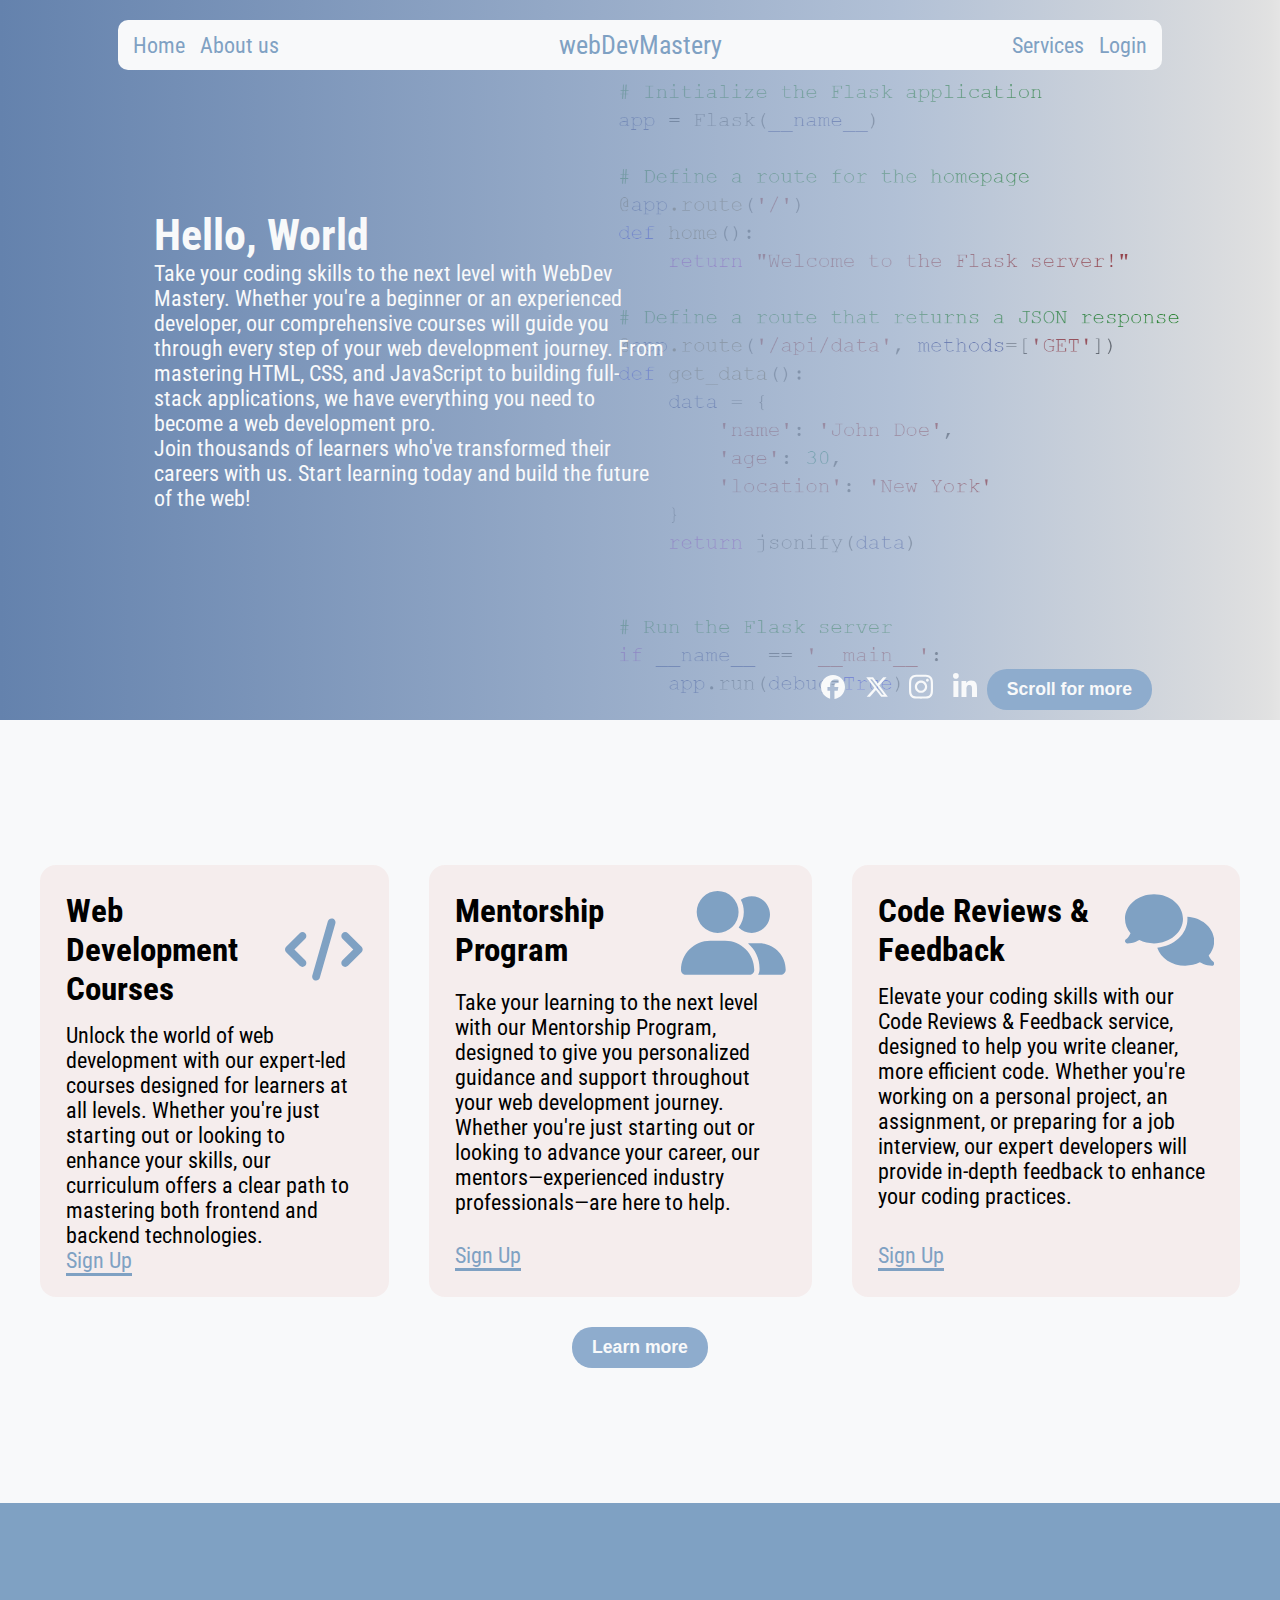
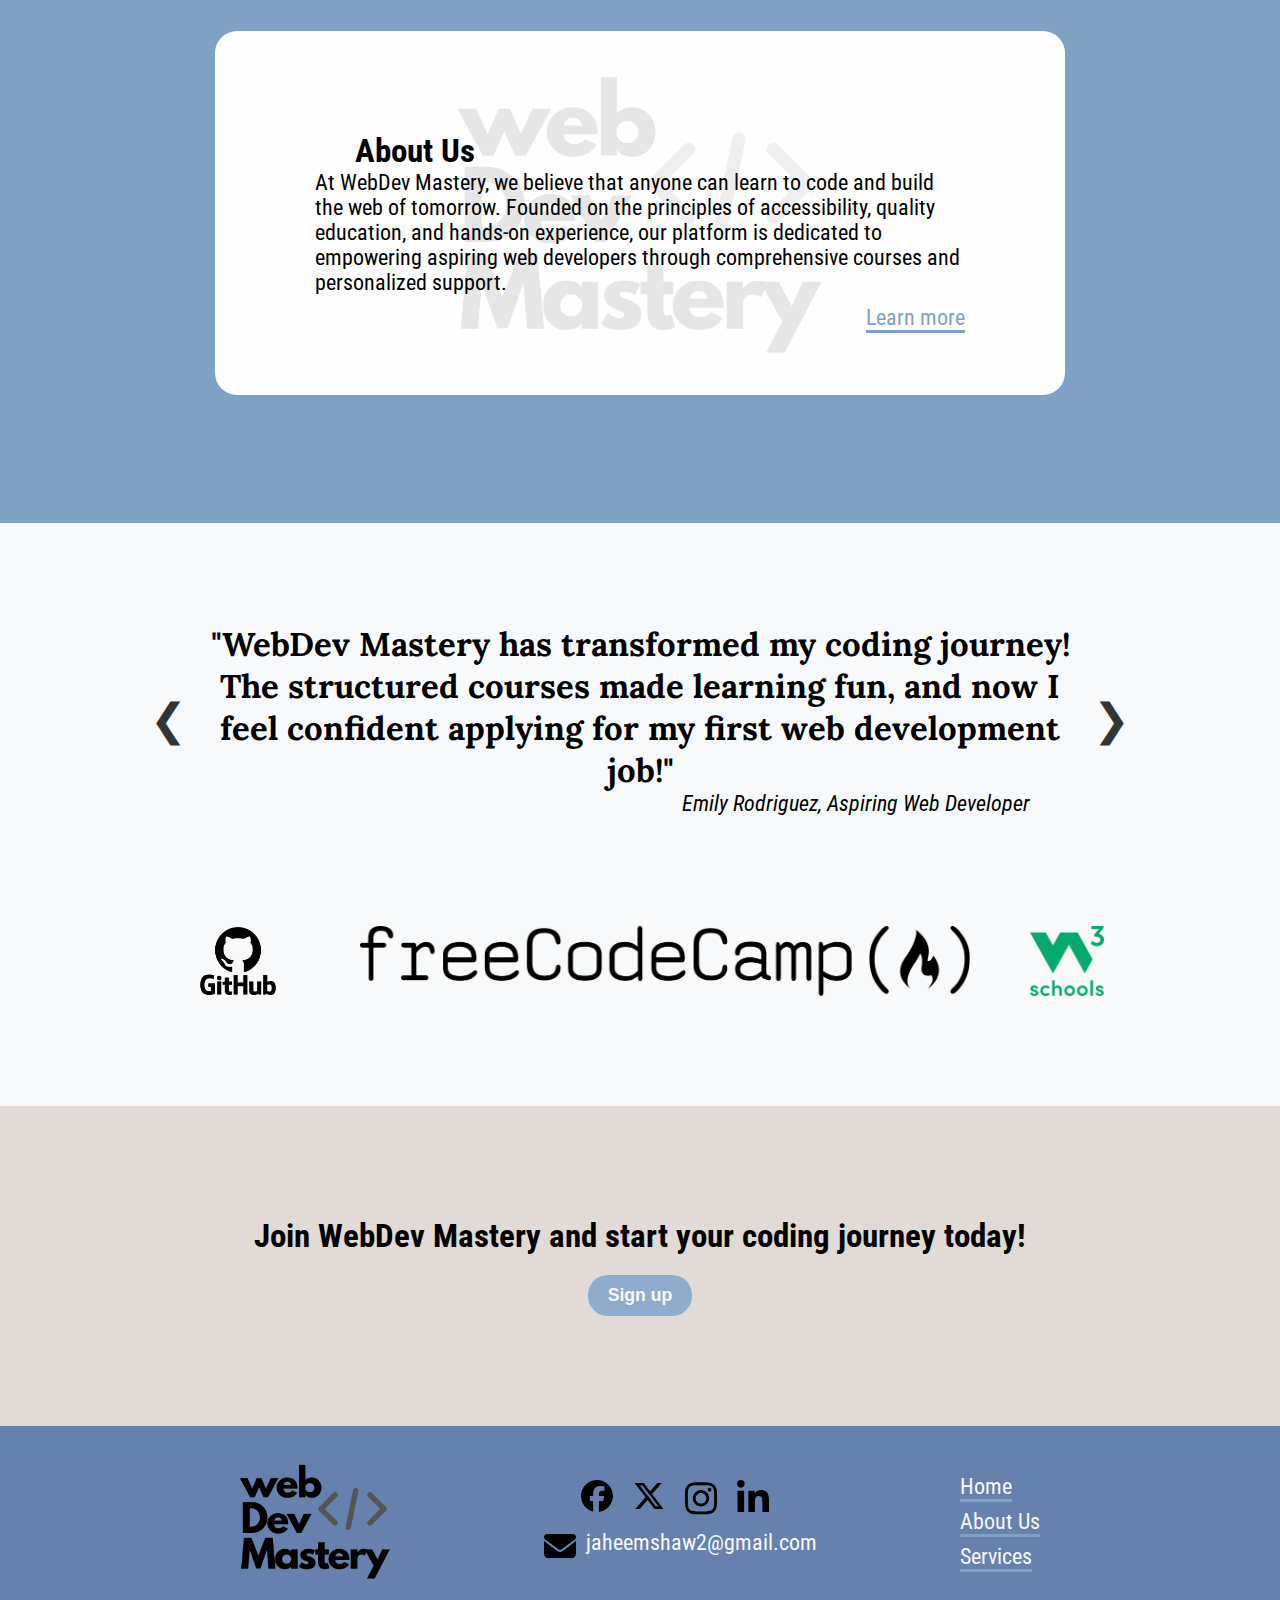
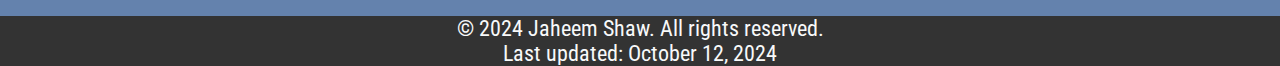
<file: index.html>
<!--
Name: Jaheem Shaw
ID#: 2205642
Date: Oct 05, 2024
-->
<!DOCTYPE html>
<html lang="en">
  <head>
    <meta charset="UTF-8" />
    <meta name="viewport" content="width=device-width, initial-scale=1.0" />
    <link rel="stylesheet" href="styles/main_style.css" />
    <link rel="stylesheet" href="styles/index_style.css" />

    <title>Home</title>
  </head>

  <body>
    <nav id="nav_bar">
      <div class="links">
        <a href="index.html">Home</a>
        <a href="about_us.html">About us</a>
      </div>
      <p id="title_text" onclick="window.location.href='index.html'">
        webDevMastery
      </p>
      <div class="links">
        <a href="services.html">Services</a>
        <a href="login.html">Login</a>
        <a href="" class="hidden" onclick="logout_user(event)">Logout</a>
        <a href="" class="hidden" onclick="show_cart(event)">Cart</a>
      </div>
    </nav>

    <header>
      <div>
        <h1>Hello, World</h1>
        <p>
          Take your coding skills to the next level with WebDev Mastery. Whether
          you're a beginner or an experienced developer, our comprehensive
          courses will guide you through every step of your web development
          journey. From mastering HTML, CSS, and JavaScript to building
          full-stack applications, we have everything you need to become a web
          development pro. <br />
          Join thousands of learners who've transformed their careers with us.
          Start learning today and build the future of the web!
        </p>
      </div>
      <div>
        <div class="social_icons">
          <a href="https://www.facebook.com/">
            <svg xmlns="http://www.w3.org/2000/svg" viewBox="0 0 512 512">
              <!--!Font Awesome Free 6.6.0 by @fontawesome - https://fontawesome.com License - https://fontawesome.com/license/free Copyright 2024 Fonticons, Inc.-->
              <path
                d="M512 256C512 114.6 397.4 0 256 0S0 114.6 0 256C0 376 82.7 476.8 194.2 504.5V334.2H141.4V256h52.8V222.3c0-87.1 39.4-127.5 125-127.5c16.2 0 44.2 3.2 55.7 6.4V172c-6-.6-16.5-1-29.6-1c-42 0-58.2 15.9-58.2 57.2V256h83.6l-14.4 78.2H287V510.1C413.8 494.8 512 386.9 512 256h0z"
              />
            </svg>
          </a>

          <a href="https://x.com/">
            <svg xmlns="http://www.w3.org/2000/svg" viewBox="0 0 512 512">
              <!--!Font Awesome Free 6.6.0 by @fontawesome - https://fontawesome.com License - https://fontawesome.com/license/free Copyright 2024 Fonticons, Inc.-->
              <path
                d="M389.2 48h70.6L305.6 224.2 487 464H345L233.7 318.6 106.5 464H35.8L200.7 275.5 26.8 48H172.4L272.9 180.9 389.2 48zM364.4 421.8h39.1L151.1 88h-42L364.4 421.8z"
              />
            </svg>
          </a>

          <a href="https://www.instagram.com/">
            <svg xmlns="http://www.w3.org/2000/svg" viewBox="0 0 448 512">
              <!--!Font Awesome Free 6.6.0 by @fontawesome - https://fontawesome.com License - https://fontawesome.com/license/free Copyright 2024 Fonticons, Inc.-->
              <path
                d="M224.1 141c-63.6 0-114.9 51.3-114.9 114.9s51.3 114.9 114.9 114.9S339 319.5 339 255.9 287.7 141 224.1 141zm0 189.6c-41.1 0-74.7-33.5-74.7-74.7s33.5-74.7 74.7-74.7 74.7 33.5 74.7 74.7-33.6 74.7-74.7 74.7zm146.4-194.3c0 14.9-12 26.8-26.8 26.8-14.9 0-26.8-12-26.8-26.8s12-26.8 26.8-26.8 26.8 12 26.8 26.8zm76.1 27.2c-1.7-35.9-9.9-67.7-36.2-93.9-26.2-26.2-58-34.4-93.9-36.2-37-2.1-147.9-2.1-184.9 0-35.8 1.7-67.6 9.9-93.9 36.1s-34.4 58-36.2 93.9c-2.1 37-2.1 147.9 0 184.9 1.7 35.9 9.9 67.7 36.2 93.9s58 34.4 93.9 36.2c37 2.1 147.9 2.1 184.9 0 35.9-1.7 67.7-9.9 93.9-36.2 26.2-26.2 34.4-58 36.2-93.9 2.1-37 2.1-147.8 0-184.8zM398.8 388c-7.8 19.6-22.9 34.7-42.6 42.6-29.5 11.7-99.5 9-132.1 9s-102.7 2.6-132.1-9c-19.6-7.8-34.7-22.9-42.6-42.6-11.7-29.5-9-99.5-9-132.1s-2.6-102.7 9-132.1c7.8-19.6 22.9-34.7 42.6-42.6 29.5-11.7 99.5-9 132.1-9s102.7-2.6 132.1 9c19.6 7.8 34.7 22.9 42.6 42.6 11.7 29.5 9 99.5 9 132.1s2.7 102.7-9 132.1z"
              />
            </svg>
          </a>

          <a href="https://www.linkedin.com/">
            <svg xmlns="http://www.w3.org/2000/svg" viewBox="0 0 448 512">
              <!--!Font Awesome Free 6.6.0 by @fontawesome - https://fontawesome.com License - https://fontawesome.com/license/free Copyright 2024 Fonticons, Inc.-->
              <path
                d="M100.3 448H7.4V148.9h92.9zM53.8 108.1C24.1 108.1 0 83.5 0 53.8a53.8 53.8 0 0 1 107.6 0c0 29.7-24.1 54.3-53.8 54.3zM447.9 448h-92.7V302.4c0-34.7-.7-79.2-48.3-79.2-48.3 0-55.7 37.7-55.7 76.7V448h-92.8V148.9h89.1v40.8h1.3c12.4-23.5 42.7-48.3 87.9-48.3 94 0 111.3 61.9 111.3 142.3V448z"
              />
            </svg>
          </a>
        </div>
        <button onclick="scroll_to_services_sect()">Scroll for more</button>
      </div>
    </header>

    <section id="services_sect">
      <div id="services_container">
        <div class="service">
          <div>
            <span class="title_text">
              <h2>Web Development Courses</h2>
              <svg xmlns="http://www.w3.org/2000/svg" viewBox="0 0 640 512">
                <!--!Font Awesome Free 6.6.0 by @fontawesome - https://fontawesome.com License - https://fontawesome.com/license/free Copyright 2024 Fonticons, Inc.-->
                <path
                  d="M392.8 1.2c-17-4.9-34.7 5-39.6 22l-128 448c-4.9 17 5 34.7 22 39.6s34.7-5 39.6-22l128-448c4.9-17-5-34.7-22-39.6zm80.6 120.1c-12.5 12.5-12.5 32.8 0 45.3L562.7 256l-89.4 89.4c-12.5 12.5-12.5 32.8 0 45.3s32.8 12.5 45.3 0l112-112c12.5-12.5 12.5-32.8 0-45.3l-112-112c-12.5-12.5-32.8-12.5-45.3 0zm-306.7 0c-12.5-12.5-32.8-12.5-45.3 0l-112 112c-12.5 12.5-12.5 32.8 0 45.3l112 112c12.5 12.5 32.8 12.5 45.3 0s12.5-32.8 0-45.3L77.3 256l89.4-89.4c12.5-12.5 12.5-32.8 0-45.3z"
                />
              </svg>
            </span>
            <p>
              Unlock the world of web development with our expert-led courses
              designed for learners at all levels. Whether you're just starting
              out or looking to enhance your skills, our curriculum offers a
              clear path to mastering both frontend and backend technologies.
            </p>
          </div>
          <a href="login.html">Sign Up</a>
        </div>

        <div class="service">
          <div>
            <span class="title_text">
              <h2>Mentorship Program</h2>
              <svg xmlns="http://www.w3.org/2000/svg" viewBox="0 0 640 512">
                <!--!Font Awesome Free 6.6.0 by @fontawesome - https://fontawesome.com License - https://fontawesome.com/license/free Copyright 2024 Fonticons, Inc.-->
                <path
                  d="M96 128a128 128 0 1 1 256 0A128 128 0 1 1 96 128zM0 482.3C0 383.8 79.8 304 178.3 304l91.4 0C368.2 304 448 383.8 448 482.3c0 16.4-13.3 29.7-29.7 29.7L29.7 512C13.3 512 0 498.7 0 482.3zM609.3 512l-137.8 0c5.4-9.4 8.6-20.3 8.6-32l0-8c0-60.7-27.1-115.2-69.8-151.8c2.4-.1 4.7-.2 7.1-.2l61.4 0C567.8 320 640 392.2 640 481.3c0 17-13.8 30.7-30.7 30.7zM432 256c-31 0-59-12.6-79.3-32.9C372.4 196.5 384 163.6 384 128c0-26.8-6.6-52.1-18.3-74.3C384.3 40.1 407.2 32 432 32c61.9 0 112 50.1 112 112s-50.1 112-112 112z"
                />
              </svg>
            </span>
            <p>
              Take your learning to the next level with our Mentorship Program,
              designed to give you personalized guidance and support throughout
              your web development journey. Whether you're just starting out or
              looking to advance your career, our mentors—experienced industry
              professionals—are here to help.
            </p>
          </div>
          <a href="login.html">Sign Up</a>
        </div>

        <div class="service">
          <div>
            <span class="title_text">
              <h2>Code Reviews & Feedback</h2>
              <svg xmlns="http://www.w3.org/2000/svg" viewBox="0 0 640 512">
                <!--!Font Awesome Free 6.6.0 by @fontawesome - https://fontawesome.com License - https://fontawesome.com/license/free Copyright 2024 Fonticons, Inc.-->
                <path
                  d="M208 352c114.9 0 208-78.8 208-176S322.9 0 208 0S0 78.8 0 176c0 38.6 14.7 74.3 39.6 103.4c-3.5 9.4-8.7 17.7-14.2 24.7c-4.8 6.2-9.7 11-13.3 14.3c-1.8 1.6-3.3 2.9-4.3 3.7c-.5 .4-.9 .7-1.1 .8l-.2 .2s0 0 0 0s0 0 0 0C1 327.2-1.4 334.4 .8 340.9S9.1 352 16 352c21.8 0 43.8-5.6 62.1-12.5c9.2-3.5 17.8-7.4 25.2-11.4C134.1 343.3 169.8 352 208 352zM448 176c0 112.3-99.1 196.9-216.5 207C255.8 457.4 336.4 512 432 512c38.2 0 73.9-8.7 104.7-23.9c7.5 4 16 7.9 25.2 11.4c18.3 6.9 40.3 12.5 62.1 12.5c6.9 0 13.1-4.5 15.2-11.1c2.1-6.6-.2-13.8-5.8-17.9c0 0 0 0 0 0s0 0 0 0l-.2-.2c-.2-.2-.6-.4-1.1-.8c-1-.8-2.5-2-4.3-3.7c-3.6-3.3-8.5-8.1-13.3-14.3c-5.5-7-10.7-15.4-14.2-24.7c24.9-29 39.6-64.7 39.6-103.4c0-92.8-84.9-168.9-192.6-175.5c.4 5.1 .6 10.3 .6 15.5z"
                />
              </svg>
            </span>
            <p>
              Elevate your coding skills with our Code Reviews & Feedback
              service, designed to help you write cleaner, more efficient code.
              Whether you're working on a personal project, an assignment, or
              preparing for a job interview, our expert developers will provide
              in-depth feedback to enhance your coding practices.
            </p>
          </div>
          <a href="login.html">Sign Up</a>
        </div>
      </div>
      <button onclick="window.location.href='services.html'">Learn more</button>
    </section>

    <section id="about_us_sect">
      <div>
        <h2>About Us</h2>
        <p>
          At WebDev Mastery, we believe that anyone can learn to code and build
          the web of tomorrow. Founded on the principles of accessibility,
          quality education, and hands-on experience, our platform is dedicated
          to empowering aspiring web developers through comprehensive courses
          and personalized support.
        </p>
        <a href="about_us.html">Learn more</a>
      </div>
    </section>

    <section id="testimoniols_sect">
      <div id="testimoniols">
        <div id="carousel">
          <div class="testimoniol active">
            <h2>
              "WebDev Mastery has transformed my coding journey! The structured
              courses made learning fun, and now I feel confident applying for
              my first web development job!"
            </h2>
            <i>Emily Rodriguez, Aspiring Web Developer</i>
          </div>

          <div class="testimoniol">
            <h2>
              "The mentorship program at WebDev Mastery was invaluable. My
              mentor helped refine my skills and improve my coding style. I even
              landed a promotion at work!"
            </h2>
            <i>James Chen, Software Engineer</i>
          </div>

          <div class="testimoniol">
            <h2>
              "Thanks to WebDev Mastery, I built my own website for my business!
              The courses were easy to follow, and now I'm attracting more
              clients. I'm so grateful!"
            </h2>
            <i>Sarah Patel, Entrepreneur </i>
          </div>
        </div>
        <div class="controls">
          <span class="prev" onclick="prev_test()">&#10094;</span>
          <span class="next" onclick="next_test()">&#10095;</span>
        </div>
      </div>

      <div id="companies_images">
        <img src="images/company_logos/github.png" alt="github logo" />
        <img src="images/company_logos/freeCodeCamp.png" alt="freeCodeCamp logo" />
        <img src="images/company_logos/w3Schools.png" alt="w3Schools logo"/>
      </div>
    </section>

    <section id="sign_up_sect">
      <h2>Join WebDev Mastery and start your coding journey today!</h2>
      <button onclick="window.location.href='login.html'">Sign up</button>
    </section>

    <footer>
      <div>
        <img src="images/logo.png" alt="logo" />
        <div class="social_icons">
          <ul>
            <li>
              <a href="https://www.facebook.com/">
                <svg xmlns="http://www.w3.org/2000/svg" viewBox="0 0 512 512">
                  <!--!Font Awesome Free 6.6.0 by @fontawesome - https://fontawesome.com License - https://fontawesome.com/license/free Copyright 2024 Fonticons, Inc.-->
                  <path
                    d="M512 256C512 114.6 397.4 0 256 0S0 114.6 0 256C0 376 82.7 476.8 194.2 504.5V334.2H141.4V256h52.8V222.3c0-87.1 39.4-127.5 125-127.5c16.2 0 44.2 3.2 55.7 6.4V172c-6-.6-16.5-1-29.6-1c-42 0-58.2 15.9-58.2 57.2V256h83.6l-14.4 78.2H287V510.1C413.8 494.8 512 386.9 512 256h0z"
                  />
                </svg>
              </a>
            </li>
            <li>
              <a href="https://x.com/">
                <svg xmlns="http://www.w3.org/2000/svg" viewBox="0 0 512 512">
                  <!--!Font Awesome Free 6.6.0 by @fontawesome - https://fontawesome.com License - https://fontawesome.com/license/free Copyright 2024 Fonticons, Inc.-->
                  <path
                    d="M389.2 48h70.6L305.6 224.2 487 464H345L233.7 318.6 106.5 464H35.8L200.7 275.5 26.8 48H172.4L272.9 180.9 389.2 48zM364.4 421.8h39.1L151.1 88h-42L364.4 421.8z"
                  />
                </svg>
              </a>
            </li>
            <li>
              <a href="https://www.instagram.com/">
                <svg xmlns="http://www.w3.org/2000/svg" viewBox="0 0 448 512">
                  <!--!Font Awesome Free 6.6.0 by @fontawesome - https://fontawesome.com License - https://fontawesome.com/license/free Copyright 2024 Fonticons, Inc.-->
                  <path
                    d="M224.1 141c-63.6 0-114.9 51.3-114.9 114.9s51.3 114.9 114.9 114.9S339 319.5 339 255.9 287.7 141 224.1 141zm0 189.6c-41.1 0-74.7-33.5-74.7-74.7s33.5-74.7 74.7-74.7 74.7 33.5 74.7 74.7-33.6 74.7-74.7 74.7zm146.4-194.3c0 14.9-12 26.8-26.8 26.8-14.9 0-26.8-12-26.8-26.8s12-26.8 26.8-26.8 26.8 12 26.8 26.8zm76.1 27.2c-1.7-35.9-9.9-67.7-36.2-93.9-26.2-26.2-58-34.4-93.9-36.2-37-2.1-147.9-2.1-184.9 0-35.8 1.7-67.6 9.9-93.9 36.1s-34.4 58-36.2 93.9c-2.1 37-2.1 147.9 0 184.9 1.7 35.9 9.9 67.7 36.2 93.9s58 34.4 93.9 36.2c37 2.1 147.9 2.1 184.9 0 35.9-1.7 67.7-9.9 93.9-36.2 26.2-26.2 34.4-58 36.2-93.9 2.1-37 2.1-147.8 0-184.8zM398.8 388c-7.8 19.6-22.9 34.7-42.6 42.6-29.5 11.7-99.5 9-132.1 9s-102.7 2.6-132.1-9c-19.6-7.8-34.7-22.9-42.6-42.6-11.7-29.5-9-99.5-9-132.1s-2.6-102.7 9-132.1c7.8-19.6 22.9-34.7 42.6-42.6 29.5-11.7 99.5-9 132.1-9s102.7-2.6 132.1 9c19.6 7.8 34.7 22.9 42.6 42.6 11.7 29.5 9 99.5 9 132.1s2.7 102.7-9 132.1z"
                  />
                </svg>
              </a>
            </li>
            <li>
              <a href="https://www.linkedin.com/">
                <svg xmlns="http://www.w3.org/2000/svg" viewBox="0 0 448 512">
                  <!--!Font Awesome Free 6.6.0 by @fontawesome - https://fontawesome.com License - https://fontawesome.com/license/free Copyright 2024 Fonticons, Inc.-->
                  <path
                    d="M100.3 448H7.4V148.9h92.9zM53.8 108.1C24.1 108.1 0 83.5 0 53.8a53.8 53.8 0 0 1 107.6 0c0 29.7-24.1 54.3-53.8 54.3zM447.9 448h-92.7V302.4c0-34.7-.7-79.2-48.3-79.2-48.3 0-55.7 37.7-55.7 76.7V448h-92.8V148.9h89.1v40.8h1.3c12.4-23.5 42.7-48.3 87.9-48.3 94 0 111.3 61.9 111.3 142.3V448z"
                  />
                </svg>
              </a>
            </li>
          </ul>
          <br />
          <br />
          <a href="mailto:jaheemshaw2@gmail.com">
            <svg xmlns="http://www.w3.org/2000/svg" viewBox="0 0 512 512">
              <!--!Font Awesome Free 6.6.0 by @fontawesome - https://fontawesome.com License - https://fontawesome.com/license/free Copyright 2024 Fonticons, Inc.-->
              <path
                d="M48 64C21.5 64 0 85.5 0 112c0 15.1 7.1 29.3 19.2 38.4L236.8 313.6c11.4 8.5 27 8.5 38.4 0L492.8 150.4c12.1-9.1 19.2-23.3 19.2-38.4c0-26.5-21.5-48-48-48L48 64zM0 176L0 384c0 35.3 28.7 64 64 64l384 0c35.3 0 64-28.7 64-64l0-208L294.4 339.2c-22.8 17.1-54 17.1-76.8 0L0 176z"
              />
            </svg>
            jaheemshaw2@gmail.com</a
          >
        </div>
        <ul id="nav">
          <li><a href="index.html">Home</a></li>
          <li><a href="about_us.html">About Us</a></li>
          <li><a href="services.html">Services</a></li>
          
        </ul>
      </div>

      <div>
        <p>&copy; 2024 Jaheem Shaw. All rights reserved.</p>
        <p class="last-updated">Last updated: October 12, 2024</p>
      </div>
    </footer>

    <div id="cart" class="popup">
      <div>
        <svg
          onclick="close_cart()"
          xmlns="http://www.w3.org/2000/svg"
          viewBox="0 0 384 512"
        >
          <!--!Font Awesome Free 6.6.0 by @fontawesome - https://fontawesome.com License - https://fontawesome.com/license/free Copyright 2024 Fonticons, Inc.-->
          <path
            d="M342.6 150.6c12.5-12.5 12.5-32.8 0-45.3s-32.8-12.5-45.3 0L192 210.7 86.6 105.4c-12.5-12.5-32.8-12.5-45.3 0s-12.5 32.8 0 45.3L146.7 256 41.4 361.4c-12.5 12.5-12.5 32.8 0 45.3s32.8 12.5 45.3 0L192 301.3 297.4 406.6c12.5 12.5 32.8 12.5 45.3 0s12.5-32.8 0-45.3L237.3 256 342.6 150.6z"
          />
        </svg>
        <h2>Cart</h2>

        <table id="cart_items">
          <tr>
            <th>Item</th>
            <th>Price</th>
          </tr>
        </table>

        <button
          id="checkout_btn"
          onclick="window.location.href ='invoice.html'"
        >
          Checkout
        </button>
      </div>
    </div>
  </body>

  <script src="app/main.js"></script>
  <script>
    const testimoniols = document.querySelectorAll(".testimoniol");
    
    function next_test() {
      let active = 0;
      for (let i = 0; i < testimoniols.length; i++) {
        if (testimoniols[i].classList.contains("active")) {
          active = i;
          break;
        }
      }


      testimoniols[active].classList.remove("active");
      if (active < testimoniols.length - 1) {
        testimoniols[active + 1].classList.add("active");
      } else {
        testimoniols[0].classList.add("active");
      }
    }

    function prev_test() {
      let active = 0;
      for (let i = 0; i < testimoniols.length; i++) {
        if (testimoniols[i].classList.contains("active")) {
          active = i;
          break;
        }
      }
      console.log(active);

      testimoniols[active].classList.remove("active");
      if (active > 0) {
        testimoniols[active - 1].classList.add("active");
      } else {
        testimoniols[testimoniols.length - 1].classList.add("active");
      }
    }

    function scroll_to_services_sect() {
      document.querySelector("#services_sect").scrollIntoView({
        behavior: "smooth",
      });
    }

    if (cheak_if_a_user_login()) {
      const signup_links = document.querySelectorAll("#services_sect a");
      signup_links.forEach((link) => {
        link.href = "services.html";
        link.innerHTML = "Enroll Now";
      });

      const signup_btn = document.querySelector("#sign_up_sect button");
      
      signup_btn.setAttribute("onclick", "window.location.href='services.html'");
      signup_btn.innerHTML = "Enroll Now";

    }
  </script>
</html>
</file>
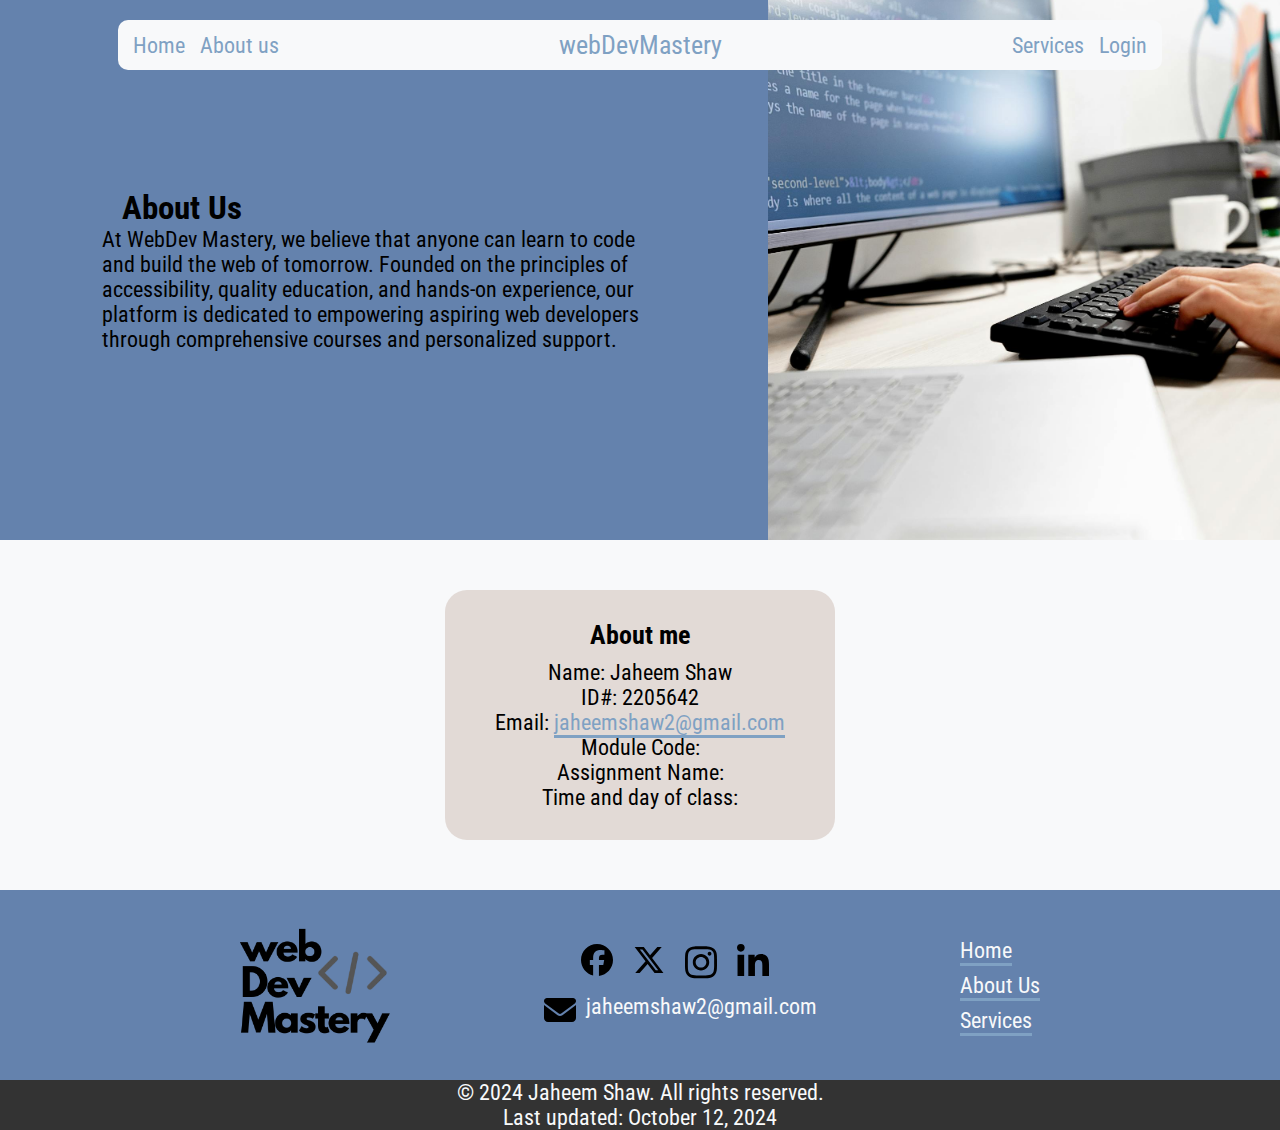
<file: about_us.html>
<!--
Name: Jaheem Shaw
ID#: 2205642
Date: Oct 11, 2024
-->
<!DOCTYPE html>
<html lang="en">
  <head>
    <meta charset="UTF-8" />
    <meta name="viewport" content="width=device-width, initial-scale=1.0" />
    <link rel="stylesheet" href="styles/main_style.css" />
    <link rel="stylesheet" href="styles/about_us_style.css" />

    <title>About Us</title>
  </head>
  <body>
    <nav id="nav_bar">
      <div class="links">
        <a href="index.html">Home</a>
        <a href="about_us.html">About us</a>
      </div>
      <p id="title_text" onclick="window.location.href='index.html'">
        webDevMastery
      </p>
      <div class="links">
        <a href="services.html">Services</a>
        <a href="login.html">Login</a>
        <a href="" class="hidden" onclick="logout_user(event)">Logout</a>
        <a href="" class="hidden" onclick="show_cart(event)">Cart</a>
      </div>
    </nav>
    <header>
      <div>
        <h2>About Us</h2>
        <p>
          At WebDev Mastery, we believe that anyone can learn to code and build
          the web of tomorrow. Founded on the principles of accessibility,
          quality education, and hands-on experience, our platform is dedicated
          to empowering aspiring web developers through comprehensive courses
          and personalized support.
        </p>
      </div>
      <img src="images/about_us_img.jpg" alt="img" />
    </header>

    <section id="info">
      <h3>About me</h3>
      <p>Name: Jaheem Shaw</p>
      <p>ID#: 2205642</p>
      <p>
        Email: <a href="mailto:jaheemshaw2@gmail.com">jaheemshaw2@gmail.com</a>
      </p>
      <p>Module Code:</p>
      <p>Assignment Name:</p>
      <p>Time and day of class:</p>
    </section>

    <footer>
      <div>
        <img src="images/logo.png" alt="logo" />
        <div class="social_icons">
          <ul>
            <li>
              <a href="https://www.facebook.com/">
                <svg xmlns="http://www.w3.org/2000/svg" viewBox="0 0 512 512">
                  <!--!Font Awesome Free 6.6.0 by @fontawesome - https://fontawesome.com License - https://fontawesome.com/license/free Copyright 2024 Fonticons, Inc.-->
                  <path
                    d="M512 256C512 114.6 397.4 0 256 0S0 114.6 0 256C0 376 82.7 476.8 194.2 504.5V334.2H141.4V256h52.8V222.3c0-87.1 39.4-127.5 125-127.5c16.2 0 44.2 3.2 55.7 6.4V172c-6-.6-16.5-1-29.6-1c-42 0-58.2 15.9-58.2 57.2V256h83.6l-14.4 78.2H287V510.1C413.8 494.8 512 386.9 512 256h0z"
                  />
                </svg>
              </a>
            </li>
            <li>
              <a href="https://x.com/">
                <svg xmlns="http://www.w3.org/2000/svg" viewBox="0 0 512 512">
                  <!--!Font Awesome Free 6.6.0 by @fontawesome - https://fontawesome.com License - https://fontawesome.com/license/free Copyright 2024 Fonticons, Inc.-->
                  <path
                    d="M389.2 48h70.6L305.6 224.2 487 464H345L233.7 318.6 106.5 464H35.8L200.7 275.5 26.8 48H172.4L272.9 180.9 389.2 48zM364.4 421.8h39.1L151.1 88h-42L364.4 421.8z"
                  />
                </svg>
              </a>
            </li>
            <li>
              <a href="https://www.instagram.com/">
                <svg xmlns="http://www.w3.org/2000/svg" viewBox="0 0 448 512">
                  <!--!Font Awesome Free 6.6.0 by @fontawesome - https://fontawesome.com License - https://fontawesome.com/license/free Copyright 2024 Fonticons, Inc.-->
                  <path
                    d="M224.1 141c-63.6 0-114.9 51.3-114.9 114.9s51.3 114.9 114.9 114.9S339 319.5 339 255.9 287.7 141 224.1 141zm0 189.6c-41.1 0-74.7-33.5-74.7-74.7s33.5-74.7 74.7-74.7 74.7 33.5 74.7 74.7-33.6 74.7-74.7 74.7zm146.4-194.3c0 14.9-12 26.8-26.8 26.8-14.9 0-26.8-12-26.8-26.8s12-26.8 26.8-26.8 26.8 12 26.8 26.8zm76.1 27.2c-1.7-35.9-9.9-67.7-36.2-93.9-26.2-26.2-58-34.4-93.9-36.2-37-2.1-147.9-2.1-184.9 0-35.8 1.7-67.6 9.9-93.9 36.1s-34.4 58-36.2 93.9c-2.1 37-2.1 147.9 0 184.9 1.7 35.9 9.9 67.7 36.2 93.9s58 34.4 93.9 36.2c37 2.1 147.9 2.1 184.9 0 35.9-1.7 67.7-9.9 93.9-36.2 26.2-26.2 34.4-58 36.2-93.9 2.1-37 2.1-147.8 0-184.8zM398.8 388c-7.8 19.6-22.9 34.7-42.6 42.6-29.5 11.7-99.5 9-132.1 9s-102.7 2.6-132.1-9c-19.6-7.8-34.7-22.9-42.6-42.6-11.7-29.5-9-99.5-9-132.1s-2.6-102.7 9-132.1c7.8-19.6 22.9-34.7 42.6-42.6 29.5-11.7 99.5-9 132.1-9s102.7-2.6 132.1 9c19.6 7.8 34.7 22.9 42.6 42.6 11.7 29.5 9 99.5 9 132.1s2.7 102.7-9 132.1z"
                  />
                </svg>
              </a>
            </li>
            <li>
              <a href="https://www.linkedin.com/">
                <svg xmlns="http://www.w3.org/2000/svg" viewBox="0 0 448 512">
                  <!--!Font Awesome Free 6.6.0 by @fontawesome - https://fontawesome.com License - https://fontawesome.com/license/free Copyright 2024 Fonticons, Inc.-->
                  <path
                    d="M100.3 448H7.4V148.9h92.9zM53.8 108.1C24.1 108.1 0 83.5 0 53.8a53.8 53.8 0 0 1 107.6 0c0 29.7-24.1 54.3-53.8 54.3zM447.9 448h-92.7V302.4c0-34.7-.7-79.2-48.3-79.2-48.3 0-55.7 37.7-55.7 76.7V448h-92.8V148.9h89.1v40.8h1.3c12.4-23.5 42.7-48.3 87.9-48.3 94 0 111.3 61.9 111.3 142.3V448z"
                  />
                </svg>
              </a>
            </li>
          </ul>
          <br />
          <br />
          <a href="mailto:jaheemshaw2@gmail.com">
            <svg xmlns="http://www.w3.org/2000/svg" viewBox="0 0 512 512">
              <!--!Font Awesome Free 6.6.0 by @fontawesome - https://fontawesome.com License - https://fontawesome.com/license/free Copyright 2024 Fonticons, Inc.-->
              <path
                d="M48 64C21.5 64 0 85.5 0 112c0 15.1 7.1 29.3 19.2 38.4L236.8 313.6c11.4 8.5 27 8.5 38.4 0L492.8 150.4c12.1-9.1 19.2-23.3 19.2-38.4c0-26.5-21.5-48-48-48L48 64zM0 176L0 384c0 35.3 28.7 64 64 64l384 0c35.3 0 64-28.7 64-64l0-208L294.4 339.2c-22.8 17.1-54 17.1-76.8 0L0 176z"
              />
            </svg>
            jaheemshaw2@gmail.com</a
          >
        </div>
        <ul id="nav">
          <li><a href="index.html">Home</a></li>
          <li><a href="about_us.html">About Us</a></li>
          <li><a href="services.html">Services</a></li>
        </ul>
      </div>

      <div>
        <p>&copy; 2024 Jaheem Shaw. All rights reserved.</p>
        <p class="last-updated">Last updated: October 12, 2024</p>
      </div>
    </footer>
    <div id="cart" class="popup">
      <div>
        <svg
          onclick="close_cart()"
          xmlns="http://www.w3.org/2000/svg"
          viewBox="0 0 384 512"
        >
          <!--!Font Awesome Free 6.6.0 by @fontawesome - https://fontawesome.com License - https://fontawesome.com/license/free Copyright 2024 Fonticons, Inc.-->
          <path
            d="M342.6 150.6c12.5-12.5 12.5-32.8 0-45.3s-32.8-12.5-45.3 0L192 210.7 86.6 105.4c-12.5-12.5-32.8-12.5-45.3 0s-12.5 32.8 0 45.3L146.7 256 41.4 361.4c-12.5 12.5-12.5 32.8 0 45.3s32.8 12.5 45.3 0L192 301.3 297.4 406.6c12.5 12.5 32.8 12.5 45.3 0s12.5-32.8 0-45.3L237.3 256 342.6 150.6z"
          />
        </svg>
        <h2>Cart</h2>

        <table id="cart_items">
          <tr>
            <th>Item</th>
            <th>Price</th>
          </tr>
        </table>

        <button
          id="checkout_btn"
          onclick="window.location.href ='invoice.html'"
        >
          Checkout
        </button>
      </div>
    </div>
  </body>
  <script src="app/main.js"></script>
</html>
</file>
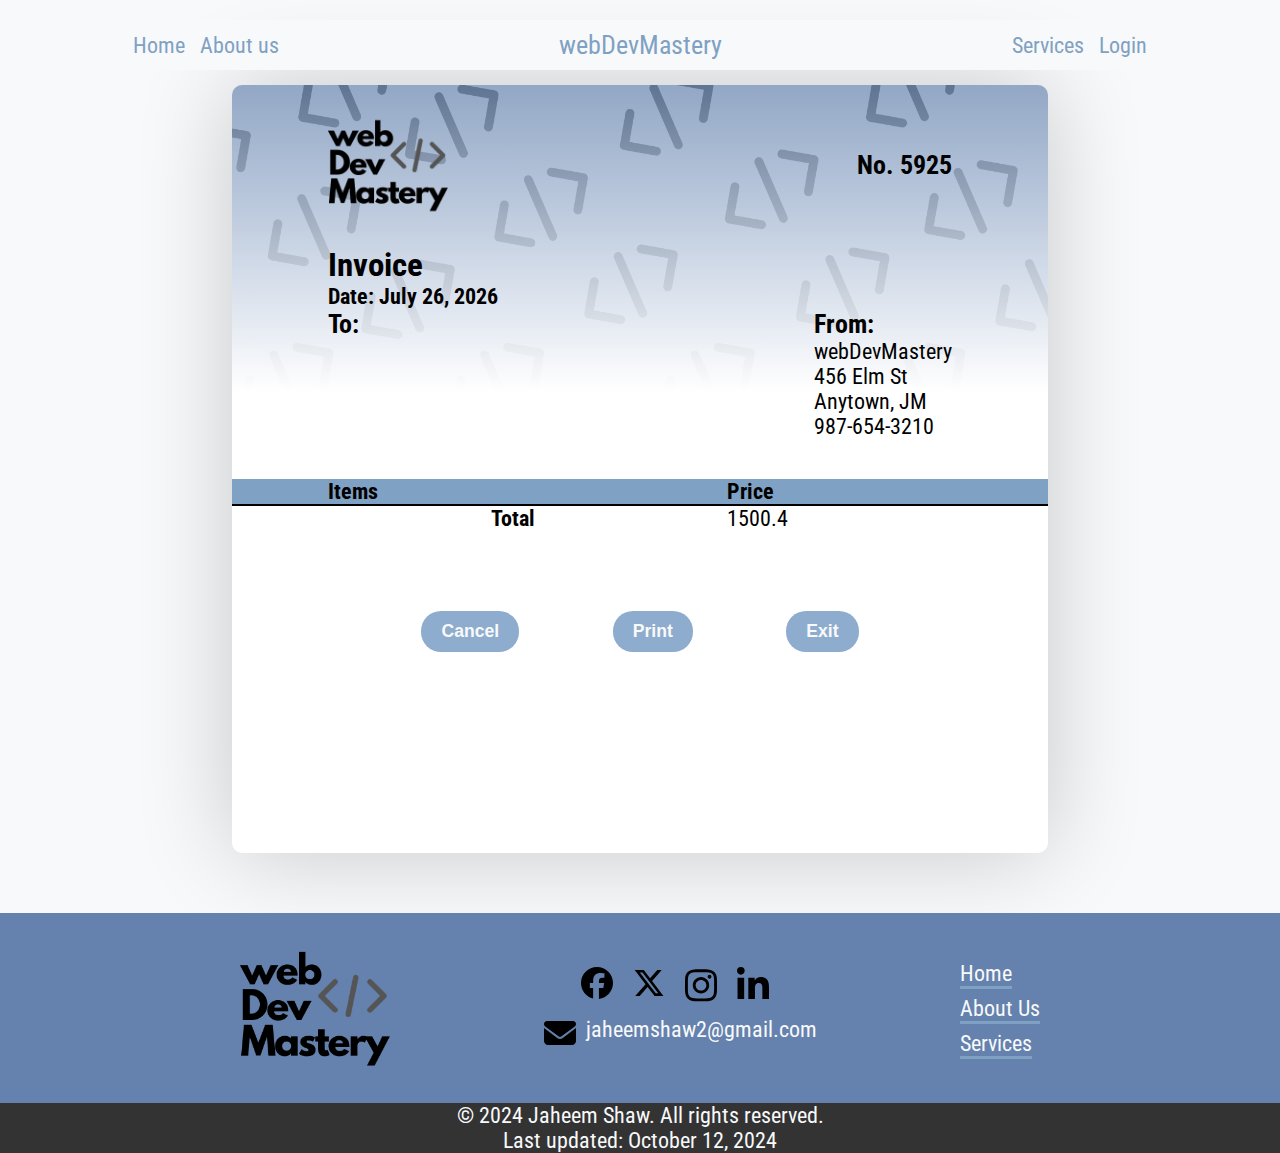
<file: invoice.html>
<!--
Name: Jaheem Shaw
ID#: 2205642
Date: Oct 08, 2024
-->
<!DOCTYPE html>
<html lang="en">
  <head>
    <meta charset="UTF-8" />
    <meta name="viewport" content="width=device-width, initial-scale=1.0" />
    <link rel="stylesheet" href="styles/main_style.css" />
    <link rel="stylesheet" href="styles/invoice_style.css" />

    <title>Invoice</title>
  </head>
  <body>
    <nav id="nav_bar">
      <div class="links">
        <a href="index.html">Home</a>
        <a href="about_us.html">About us</a>
      </div>
      <p id="title_text" onclick="window.location.href='index.html'">
        webDevMastery
      </p>
      <div class="links">
        <a href="services.html">Services</a>
        <a href="login.html">Login</a>
        <a href="" class="hidden" onclick="logout_user(event)">Logout</a>
        <a href="" class="hidden" onclick="show_cart(event)">Cart</a>
      </div>
    </nav>
    <br />

    <div id="invoice">
      <header>
        <img src="images\logo.png" alt="logo" />
        <h3>No. <span id="invoice_num"></span></h3>
      </header>

      <h2>Invoice</h2>
      <h4>Date: <span id="today_date"></span></h4>

      <div id="billing_info">
        <div id="to">
          <h3>To:</h3>
        </div>
        <div id="from">
          <h3>From:</h3>
          <p>webDevMastery</p>
          <p>456 Elm St</p>
          <p>Anytown, JM</p>
          <p>987-654-3210</p>
        </div>
      </div>

      <table>
        <thead>
          <th>Items</th>
          <th>Price</th>
        </thead>
        <tbody></tbody>
        <tfoot>
          <tr>
            <th>Total</th>
            <td id="total_price">1500.4</td>
          </tr>
        </tfoot>
      </table>

      <div id="buttons">
        <button onclick="clear_cart()">Cancel</button>
        <button onclick="window.print()">Print</button>
        <button onclick="window.location.href = 'index.html'">Exit</button>
      </div>
    </div>

    <footer>
      <div>
        <img src="images/logo.png" alt="logo" />
        <div class="social_icons">
          <ul>
            <li>
              <a href="https://www.facebook.com/">
                <svg xmlns="http://www.w3.org/2000/svg" viewBox="0 0 512 512">
                  <!--!Font Awesome Free 6.6.0 by @fontawesome - https://fontawesome.com License - https://fontawesome.com/license/free Copyright 2024 Fonticons, Inc.-->
                  <path
                    d="M512 256C512 114.6 397.4 0 256 0S0 114.6 0 256C0 376 82.7 476.8 194.2 504.5V334.2H141.4V256h52.8V222.3c0-87.1 39.4-127.5 125-127.5c16.2 0 44.2 3.2 55.7 6.4V172c-6-.6-16.5-1-29.6-1c-42 0-58.2 15.9-58.2 57.2V256h83.6l-14.4 78.2H287V510.1C413.8 494.8 512 386.9 512 256h0z"
                  />
                </svg>
              </a>
            </li>
            <li>
              <a href="https://x.com/">
                <svg xmlns="http://www.w3.org/2000/svg" viewBox="0 0 512 512">
                  <!--!Font Awesome Free 6.6.0 by @fontawesome - https://fontawesome.com License - https://fontawesome.com/license/free Copyright 2024 Fonticons, Inc.-->
                  <path
                    d="M389.2 48h70.6L305.6 224.2 487 464H345L233.7 318.6 106.5 464H35.8L200.7 275.5 26.8 48H172.4L272.9 180.9 389.2 48zM364.4 421.8h39.1L151.1 88h-42L364.4 421.8z"
                  />
                </svg>
              </a>
            </li>
            <li>
              <a href="https://www.instagram.com/">
                <svg xmlns="http://www.w3.org/2000/svg" viewBox="0 0 448 512">
                  <!--!Font Awesome Free 6.6.0 by @fontawesome - https://fontawesome.com License - https://fontawesome.com/license/free Copyright 2024 Fonticons, Inc.-->
                  <path
                    d="M224.1 141c-63.6 0-114.9 51.3-114.9 114.9s51.3 114.9 114.9 114.9S339 319.5 339 255.9 287.7 141 224.1 141zm0 189.6c-41.1 0-74.7-33.5-74.7-74.7s33.5-74.7 74.7-74.7 74.7 33.5 74.7 74.7-33.6 74.7-74.7 74.7zm146.4-194.3c0 14.9-12 26.8-26.8 26.8-14.9 0-26.8-12-26.8-26.8s12-26.8 26.8-26.8 26.8 12 26.8 26.8zm76.1 27.2c-1.7-35.9-9.9-67.7-36.2-93.9-26.2-26.2-58-34.4-93.9-36.2-37-2.1-147.9-2.1-184.9 0-35.8 1.7-67.6 9.9-93.9 36.1s-34.4 58-36.2 93.9c-2.1 37-2.1 147.9 0 184.9 1.7 35.9 9.9 67.7 36.2 93.9s58 34.4 93.9 36.2c37 2.1 147.9 2.1 184.9 0 35.9-1.7 67.7-9.9 93.9-36.2 26.2-26.2 34.4-58 36.2-93.9 2.1-37 2.1-147.8 0-184.8zM398.8 388c-7.8 19.6-22.9 34.7-42.6 42.6-29.5 11.7-99.5 9-132.1 9s-102.7 2.6-132.1-9c-19.6-7.8-34.7-22.9-42.6-42.6-11.7-29.5-9-99.5-9-132.1s-2.6-102.7 9-132.1c7.8-19.6 22.9-34.7 42.6-42.6 29.5-11.7 99.5-9 132.1-9s102.7-2.6 132.1 9c19.6 7.8 34.7 22.9 42.6 42.6 11.7 29.5 9 99.5 9 132.1s2.7 102.7-9 132.1z"
                  />
                </svg>
              </a>
            </li>
            <li>
              <a href="https://www.linkedin.com/">
                <svg xmlns="http://www.w3.org/2000/svg" viewBox="0 0 448 512">
                  <!--!Font Awesome Free 6.6.0 by @fontawesome - https://fontawesome.com License - https://fontawesome.com/license/free Copyright 2024 Fonticons, Inc.-->
                  <path
                    d="M100.3 448H7.4V148.9h92.9zM53.8 108.1C24.1 108.1 0 83.5 0 53.8a53.8 53.8 0 0 1 107.6 0c0 29.7-24.1 54.3-53.8 54.3zM447.9 448h-92.7V302.4c0-34.7-.7-79.2-48.3-79.2-48.3 0-55.7 37.7-55.7 76.7V448h-92.8V148.9h89.1v40.8h1.3c12.4-23.5 42.7-48.3 87.9-48.3 94 0 111.3 61.9 111.3 142.3V448z"
                  />
                </svg>
              </a>
            </li>
          </ul>
          <br />
          <br />
          <a href="mailto:jaheemshaw2@gmail.com">
            <svg xmlns="http://www.w3.org/2000/svg" viewBox="0 0 512 512">
              <!--!Font Awesome Free 6.6.0 by @fontawesome - https://fontawesome.com License - https://fontawesome.com/license/free Copyright 2024 Fonticons, Inc.-->
              <path
                d="M48 64C21.5 64 0 85.5 0 112c0 15.1 7.1 29.3 19.2 38.4L236.8 313.6c11.4 8.5 27 8.5 38.4 0L492.8 150.4c12.1-9.1 19.2-23.3 19.2-38.4c0-26.5-21.5-48-48-48L48 64zM0 176L0 384c0 35.3 28.7 64 64 64l384 0c35.3 0 64-28.7 64-64l0-208L294.4 339.2c-22.8 17.1-54 17.1-76.8 0L0 176z"
              />
            </svg>
            jaheemshaw2@gmail.com</a
          >
        </div>
        <ul id="nav">
          <li><a href="index.html">Home</a></li>
          <li><a href="about_us.html">About Us</a></li>
          <li><a href="services.html">Services</a></li>
        </ul>
      </div>

      <div>
        <p>&copy; 2024 Jaheem Shaw. All rights reserved.</p>
        <p class="last-updated">Last updated: October 12, 2024</p>
      </div>
    </footer>

    <div id="cart" class="popup">
      <div>
        <svg
          onclick="close_cart()"
          xmlns="http://www.w3.org/2000/svg"
          viewBox="0 0 384 512"
        >
          <!--!Font Awesome Free 6.6.0 by @fontawesome - https://fontawesome.com License - https://fontawesome.com/license/free Copyright 2024 Fonticons, Inc.-->
          <path
            d="M342.6 150.6c12.5-12.5 12.5-32.8 0-45.3s-32.8-12.5-45.3 0L192 210.7 86.6 105.4c-12.5-12.5-32.8-12.5-45.3 0s-12.5 32.8 0 45.3L146.7 256 41.4 361.4c-12.5 12.5-12.5 32.8 0 45.3s32.8 12.5 45.3 0L192 301.3 297.4 406.6c12.5 12.5 32.8 12.5 45.3 0s12.5-32.8 0-45.3L237.3 256 342.6 150.6z"
          />
        </svg>
        <h2>Cart</h2>

        <table id="cart_items">
          <tr>
            <th>Item</th>
            <th>Price</th>
          </tr>
        </table>

        <button
          id="checkout_btn"
          onclick="window.location.href ='invoice.html'"
        >
          Checkout
        </button>
      </div>
    </div>
  </body>
  <script src="app/main.js"></script>
  <script>
    function clear_cart(){
        if (confirm("Are you sure you want to clear your cart?")) {
            const login_user = JSON.parse(localStorage.getItem("login_user"));
            login_user.cart = [];
            localStorage.setItem("login_user", JSON.stringify(login_user));

            update_users_list();
            window.location.reload();
        }
    }

    document.getElementById("invoice_num").innerText = String(Math.floor(Math.random() * 9999)).padStart(4, '0') ;

    const today = new Date().toLocaleString('default', { month: 'long' , day: 'numeric', year: 'numeric' });
    document.getElementById("today_date").innerHTML = today;

    var full_name = JSON.parse(localStorage.getItem("login_user")).full_name;
    document.getElementById("to").append(document.createElement("p").innerText = full_name);


    const login_user = JSON.parse(localStorage.getItem("login_user"));
    const cart = login_user.cart;
    const invoice_table = document.getElementById("invoice").getElementsByTagName("tbody")[0];
    let total = 0;


    for (const item of cart) {
        const row = document.createElement("tr");
        row.innerHTML = `
            <td>${item.fullname}</td>
            <td>\$${item.price}</td>
        `;
        total += item.price;
        invoice_table.appendChild(row);
    }

    document.getElementById("total_price").textContent = `\$${total}`;
  </script>
</html>
</file>
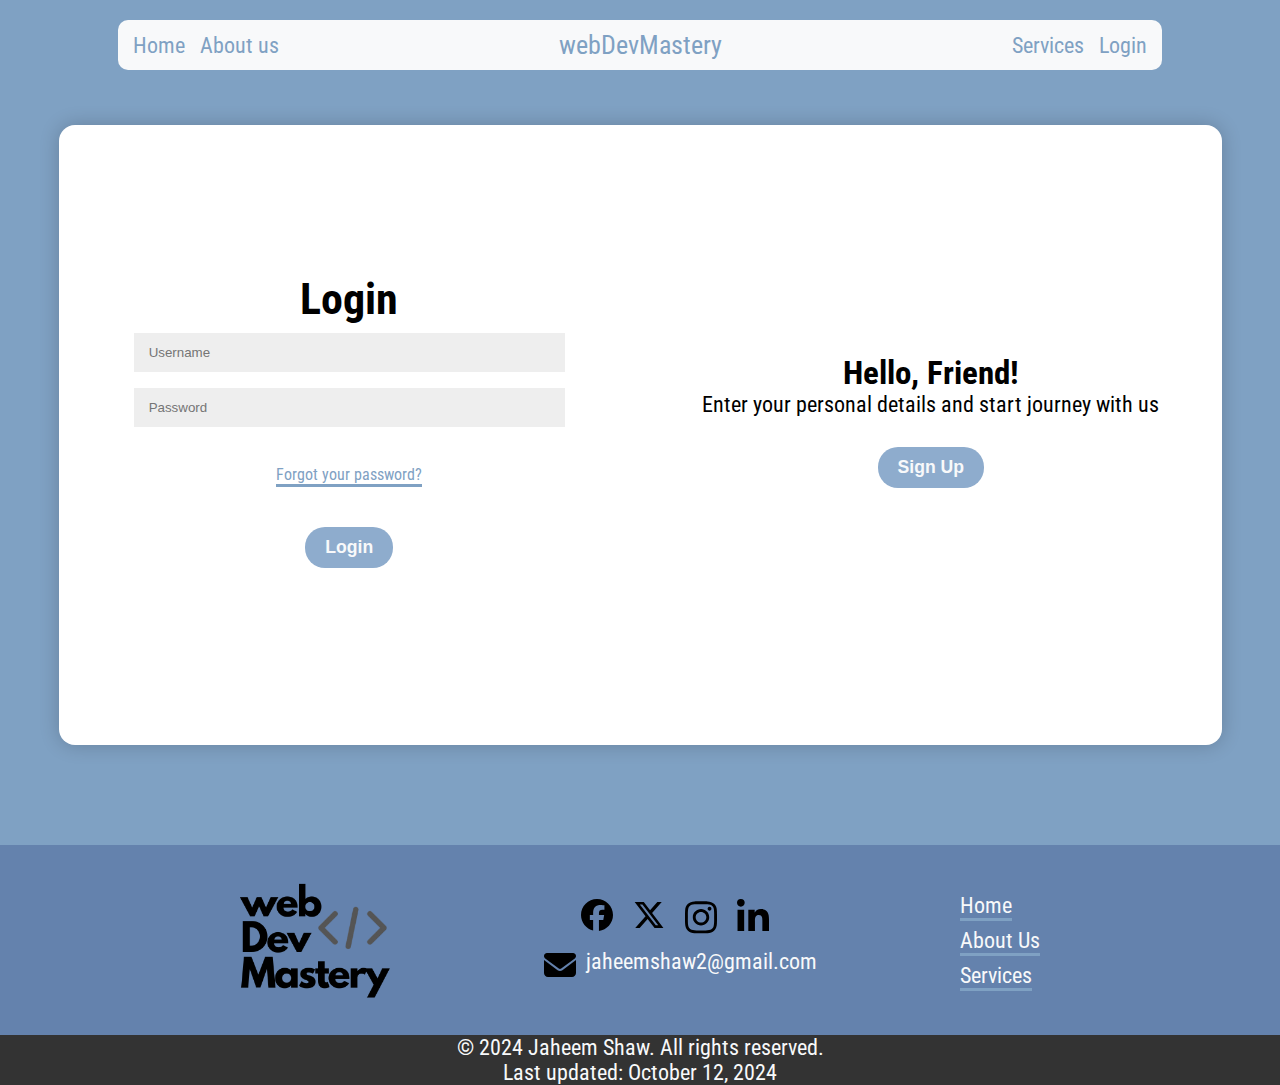
<file: login.html>
<!--
Name: Jaheem Shaw
ID#: 2205642
Date: Oct 09, 2024
-->
<!DOCTYPE html>
<html lang="en">
  <head>
    <meta charset="UTF-8" />
    <meta name="viewport" content="width=device-width, initial-scale=1.0" />
    <link rel="stylesheet" href="styles/main_style.css" />
    <link rel="stylesheet" href="styles/login_style.css" />
    <title>Login</title>
  </head>
  <body>
    <nav id="nav_bar">
      <div class="links">
        <a href="index.html">Home</a>
        <a href="about_us.html">About us</a>
      </div>
      <p id="title_text" onclick="window.location.href='index.html'">
        webDevMastery
      </p>
      <div class="links">
        <a href="services.html">Services</a>
        <a href="login.html">Login</a>
        <a href="" class="hidden" onclick="logout_user(event)">Logout</a>
        <a href="" class="hidden" onclick="show_cart(event)">Cart</a>
      </div>
    </nav>
    <br>

    <div id="login_signup_form">
      <div id="col">
        <form id="login">
          <h1>Login</h1>
          <input name="username" type="text" placeholder="Username" />
          <input name="password" type="password" placeholder="Password" />
          <a href="#">Forgot your password?</a>
          <button type="submit" id="login_btn">Login</button>
        </form>
        <div id="login_text" class="hidden">
          <h2>Welcome Back!</h2>
          <p>To keep connected with us please login with your personal info</p>
          <button id="show_login_btn">Login</button>
        </div>
      </div>

      <div id="col_2">
        <form id="signup" class="hidden" action="#">
          <h1>Sign Up</h1>
          <input name="full_name" type="text" placeholder="Name" />
          <input name="username" type="text" placeholder="Username" />
          <input name="password" type="password" placeholder="Password" />
          <button id="sign_up_btn">Sign Up</button>
        </form>
        <div id="signup_text">
          <h2>Hello, Friend!</h2>
          <p>Enter your personal details and start journey with us</p>
          <button id="show_sign_up_btn">Sign Up</button>
        </div>
      </div>
    </div>

    <footer>
      <div>
        <img src="images/logo.png" alt="logo" />
        <div class="social_icons">
          <ul>
            <li>
              <a href="https://www.facebook.com/">
                <svg xmlns="http://www.w3.org/2000/svg" viewBox="0 0 512 512">
                  <!--!Font Awesome Free 6.6.0 by @fontawesome - https://fontawesome.com License - https://fontawesome.com/license/free Copyright 2024 Fonticons, Inc.-->
                  <path
                    d="M512 256C512 114.6 397.4 0 256 0S0 114.6 0 256C0 376 82.7 476.8 194.2 504.5V334.2H141.4V256h52.8V222.3c0-87.1 39.4-127.5 125-127.5c16.2 0 44.2 3.2 55.7 6.4V172c-6-.6-16.5-1-29.6-1c-42 0-58.2 15.9-58.2 57.2V256h83.6l-14.4 78.2H287V510.1C413.8 494.8 512 386.9 512 256h0z"
                  />
                </svg>
              </a>
            </li>
            <li>
              <a href="https://x.com/">
                <svg xmlns="http://www.w3.org/2000/svg" viewBox="0 0 512 512">
                  <!--!Font Awesome Free 6.6.0 by @fontawesome - https://fontawesome.com License - https://fontawesome.com/license/free Copyright 2024 Fonticons, Inc.-->
                  <path
                    d="M389.2 48h70.6L305.6 224.2 487 464H345L233.7 318.6 106.5 464H35.8L200.7 275.5 26.8 48H172.4L272.9 180.9 389.2 48zM364.4 421.8h39.1L151.1 88h-42L364.4 421.8z"
                  />
                </svg>
              </a>
            </li>
            <li>
              <a href="https://www.instagram.com/">
                <svg xmlns="http://www.w3.org/2000/svg" viewBox="0 0 448 512">
                  <!--!Font Awesome Free 6.6.0 by @fontawesome - https://fontawesome.com License - https://fontawesome.com/license/free Copyright 2024 Fonticons, Inc.-->
                  <path
                    d="M224.1 141c-63.6 0-114.9 51.3-114.9 114.9s51.3 114.9 114.9 114.9S339 319.5 339 255.9 287.7 141 224.1 141zm0 189.6c-41.1 0-74.7-33.5-74.7-74.7s33.5-74.7 74.7-74.7 74.7 33.5 74.7 74.7-33.6 74.7-74.7 74.7zm146.4-194.3c0 14.9-12 26.8-26.8 26.8-14.9 0-26.8-12-26.8-26.8s12-26.8 26.8-26.8 26.8 12 26.8 26.8zm76.1 27.2c-1.7-35.9-9.9-67.7-36.2-93.9-26.2-26.2-58-34.4-93.9-36.2-37-2.1-147.9-2.1-184.9 0-35.8 1.7-67.6 9.9-93.9 36.1s-34.4 58-36.2 93.9c-2.1 37-2.1 147.9 0 184.9 1.7 35.9 9.9 67.7 36.2 93.9s58 34.4 93.9 36.2c37 2.1 147.9 2.1 184.9 0 35.9-1.7 67.7-9.9 93.9-36.2 26.2-26.2 34.4-58 36.2-93.9 2.1-37 2.1-147.8 0-184.8zM398.8 388c-7.8 19.6-22.9 34.7-42.6 42.6-29.5 11.7-99.5 9-132.1 9s-102.7 2.6-132.1-9c-19.6-7.8-34.7-22.9-42.6-42.6-11.7-29.5-9-99.5-9-132.1s-2.6-102.7 9-132.1c7.8-19.6 22.9-34.7 42.6-42.6 29.5-11.7 99.5-9 132.1-9s102.7-2.6 132.1 9c19.6 7.8 34.7 22.9 42.6 42.6 11.7 29.5 9 99.5 9 132.1s2.7 102.7-9 132.1z"
                  />
                </svg>
              </a>
            </li>
            <li>
              <a href="https://www.linkedin.com/">
                <svg xmlns="http://www.w3.org/2000/svg" viewBox="0 0 448 512">
                  <!--!Font Awesome Free 6.6.0 by @fontawesome - https://fontawesome.com License - https://fontawesome.com/license/free Copyright 2024 Fonticons, Inc.-->
                  <path
                    d="M100.3 448H7.4V148.9h92.9zM53.8 108.1C24.1 108.1 0 83.5 0 53.8a53.8 53.8 0 0 1 107.6 0c0 29.7-24.1 54.3-53.8 54.3zM447.9 448h-92.7V302.4c0-34.7-.7-79.2-48.3-79.2-48.3 0-55.7 37.7-55.7 76.7V448h-92.8V148.9h89.1v40.8h1.3c12.4-23.5 42.7-48.3 87.9-48.3 94 0 111.3 61.9 111.3 142.3V448z"
                  />
                </svg>
              </a>
            </li>
          </ul>
          <br />
          <br />
          <a href="mailto:jaheemshaw2@gmail.com">
            <svg xmlns="http://www.w3.org/2000/svg" viewBox="0 0 512 512">
              <!--!Font Awesome Free 6.6.0 by @fontawesome - https://fontawesome.com License - https://fontawesome.com/license/free Copyright 2024 Fonticons, Inc.-->
              <path
                d="M48 64C21.5 64 0 85.5 0 112c0 15.1 7.1 29.3 19.2 38.4L236.8 313.6c11.4 8.5 27 8.5 38.4 0L492.8 150.4c12.1-9.1 19.2-23.3 19.2-38.4c0-26.5-21.5-48-48-48L48 64zM0 176L0 384c0 35.3 28.7 64 64 64l384 0c35.3 0 64-28.7 64-64l0-208L294.4 339.2c-22.8 17.1-54 17.1-76.8 0L0 176z"
              />
            </svg>
            jaheemshaw2@gmail.com</a
          >
        </div>
        <ul id="nav">
          <li><a href="index.html">Home</a></li>
          <li><a href="about_us.html">About Us</a></li>
          <li><a href="services.html">Services</a></li>
          
        </ul>
      </div>

      <div>
        <p>&copy; 2024 Jaheem Shaw. All rights reserved.</p>
        <p class="last-updated">Last updated: October 12, 2024</p>
      </div>
    </footer>

  </body>
    <script src="app/main.js"></script>
    <script src="app/login.js"></script>

    <script>
      const show_sign_up_btn = document.getElementById("show_sign_up_btn");
      show_sign_up_btn.addEventListener("click", () => {
        document.getElementById("signup").classList.remove("hidden");
        document.getElementById("login_text").classList.remove("hidden");

        document.getElementById("login").classList.add("hidden");
        document.getElementById("signup_text").classList.add("hidden");
      });

      const show_login_btn = document.getElementById("show_login_btn");
      show_login_btn.addEventListener("click", () => {
        document.getElementById("signup").classList.add("hidden");
        document.getElementById("login_text").classList.add("hidden");

        document.getElementById("login").classList.remove("hidden");
        document.getElementById("signup_text").classList.remove("hidden");
      });
    </script>
</html>
</file>
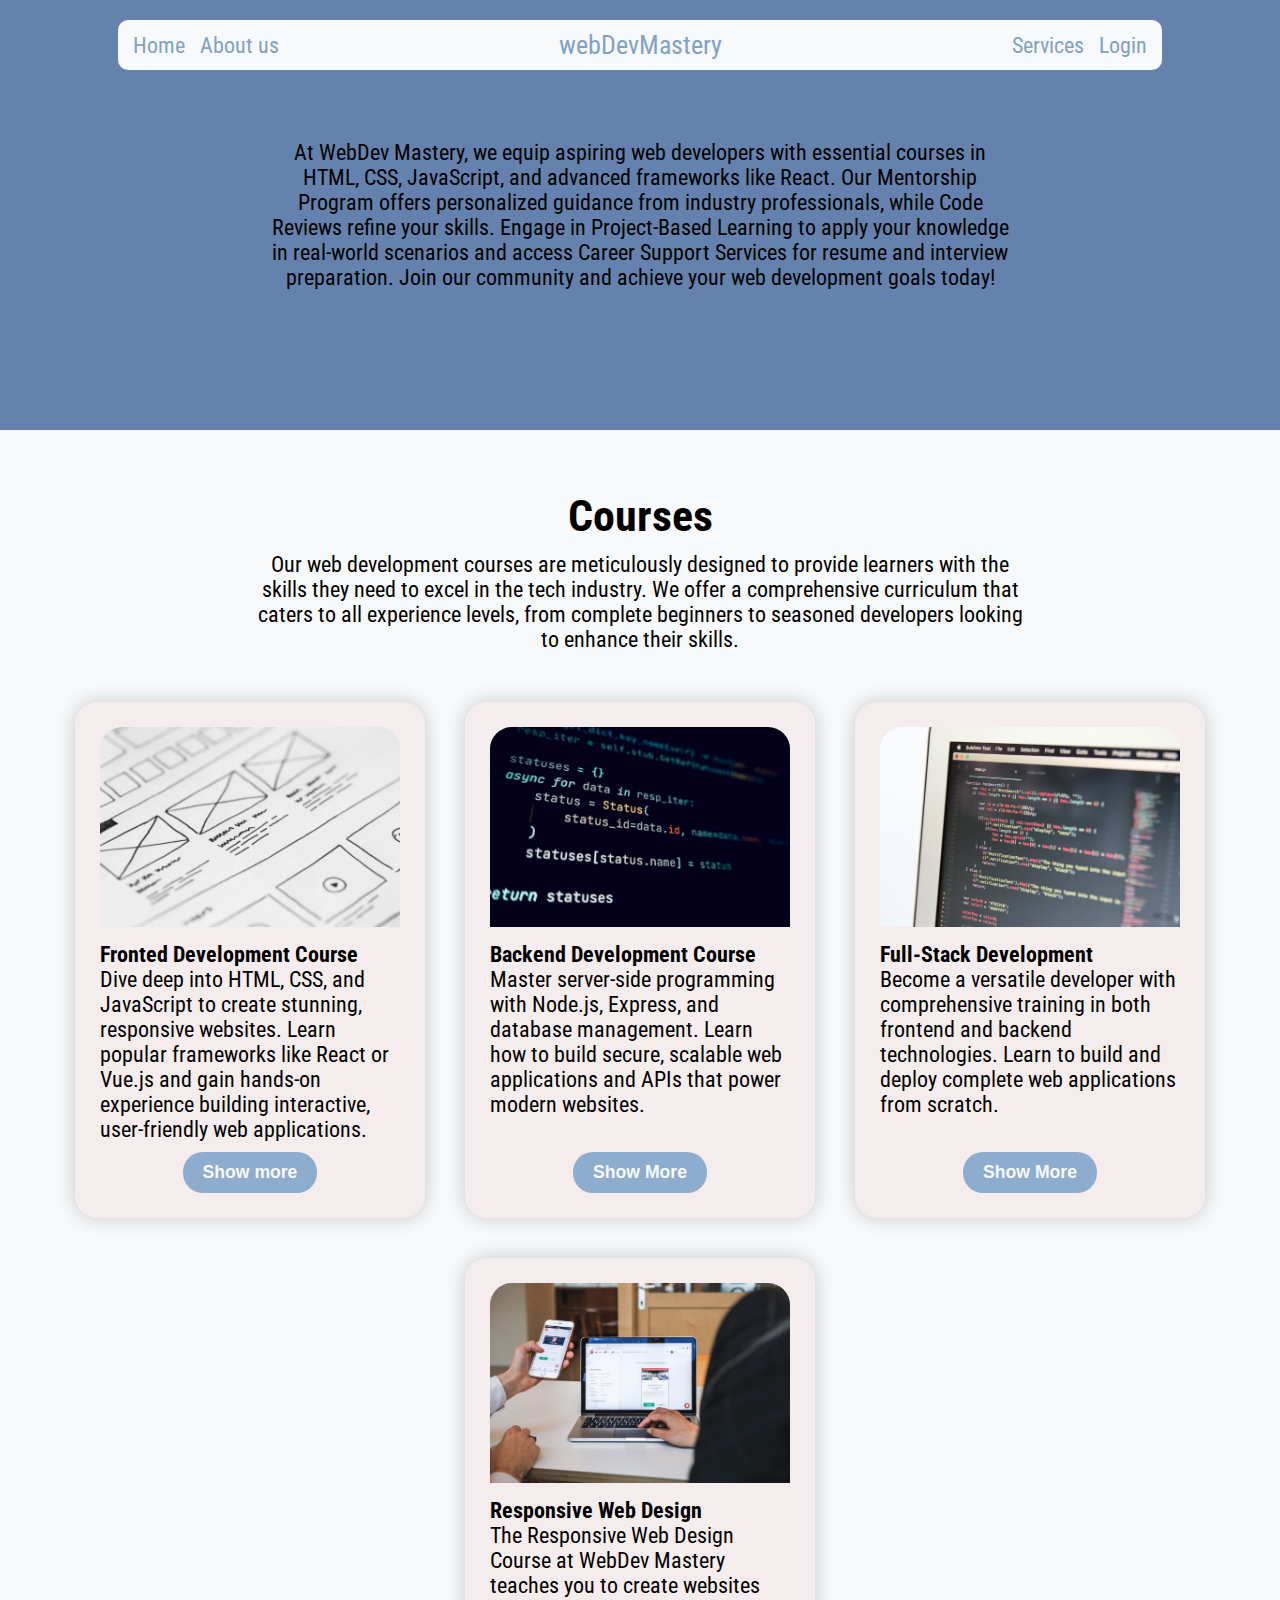
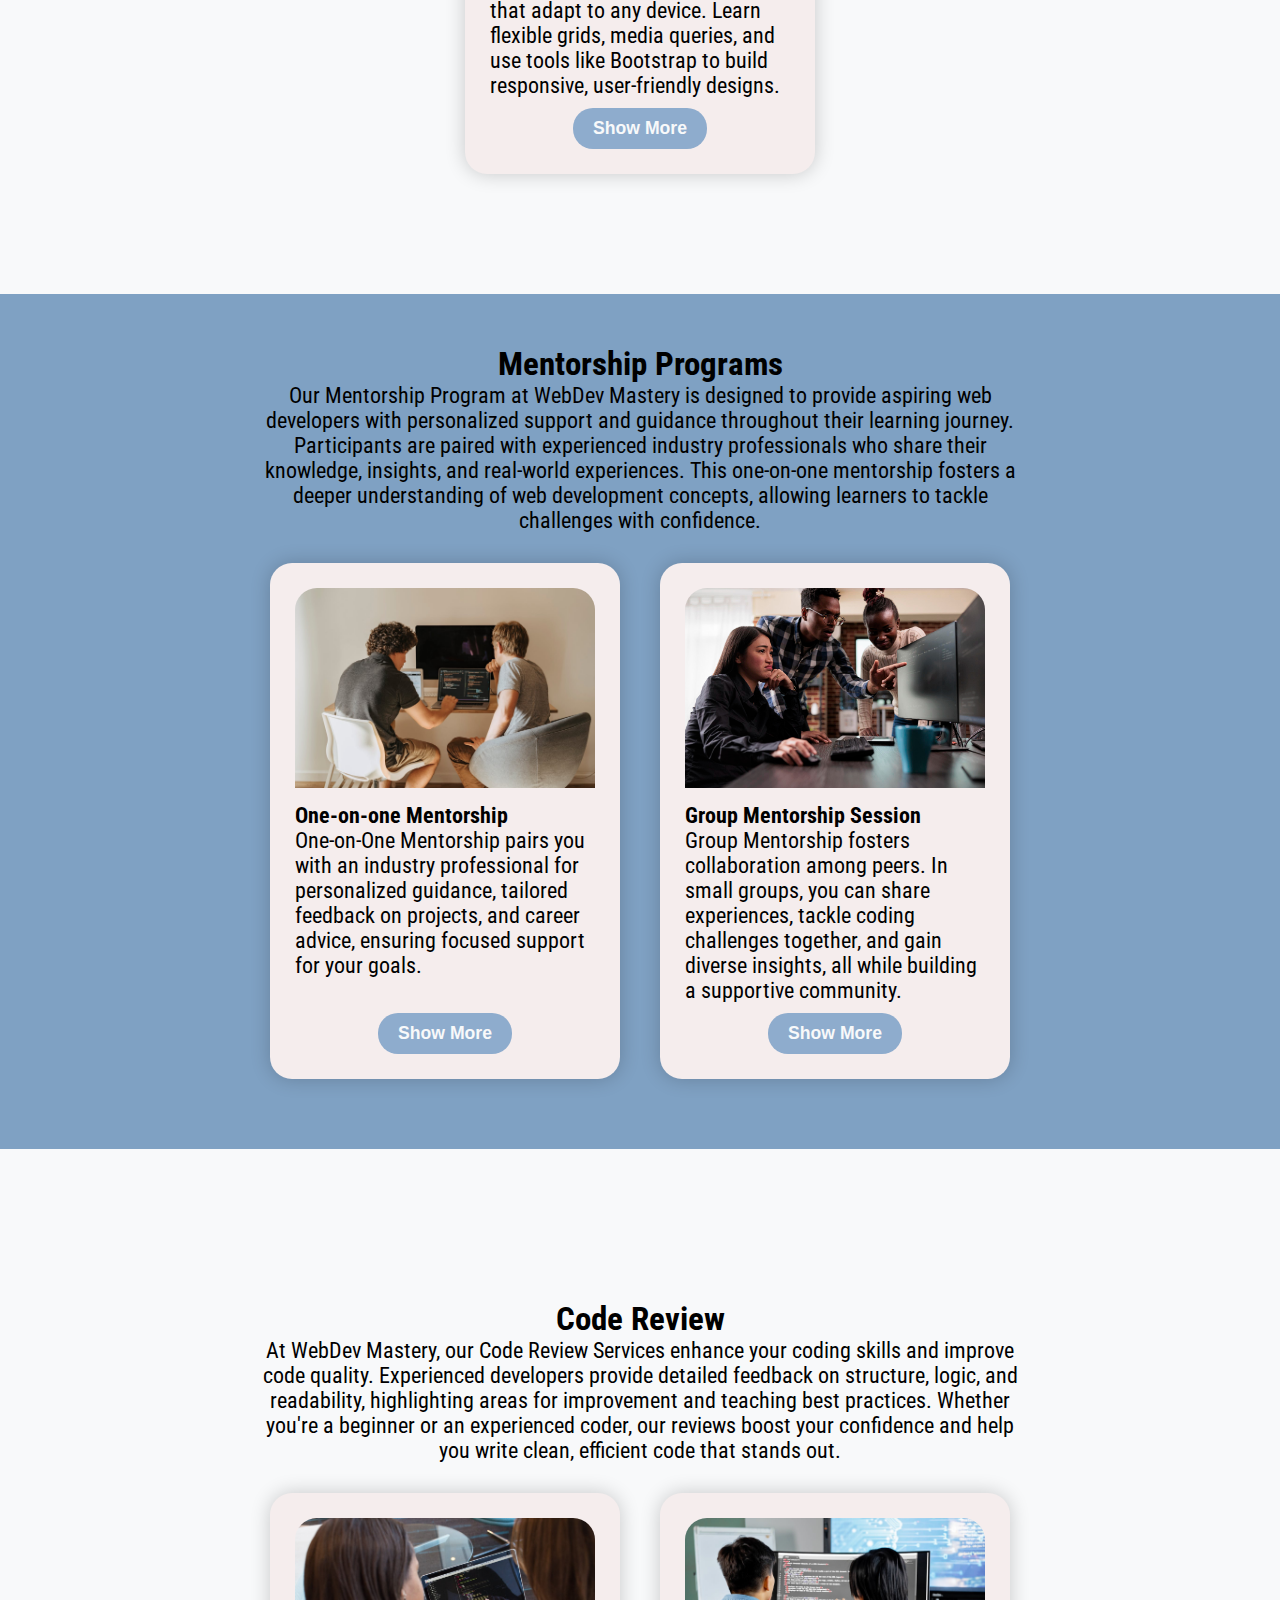
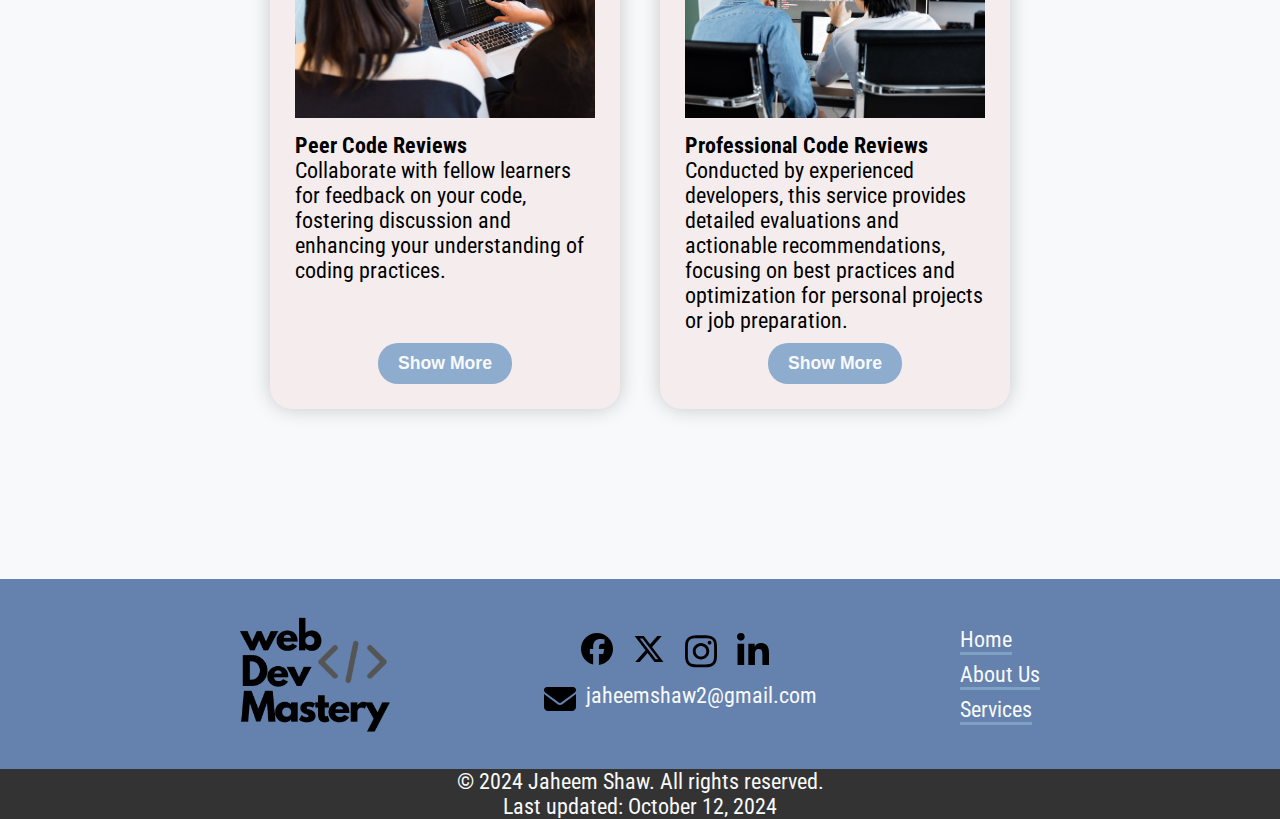
<file: services.html>
<!--
Name: Jaheem Shaw
ID#: 2205642
Date: Oct 11, 2024
-->
<!DOCTYPE html>
<html lang="en">
  <head>
    <meta charset="UTF-8" />
    <meta name="viewport" content="width=device-width, initial-scale=1.0" />
    <link rel="stylesheet" href="styles/main_style.css" />
    <link rel="stylesheet" href="styles/services_style.css" />
    <title>Services</title>
  </head>
  <body>
    <nav id="nav_bar">
      <div class="links">
        <a href="index.html">Home</a>
        <a href="about_us.html">About us</a>
      </div>
      <p id="title_text" onclick="window.location.href='index.html'">
        webDevMastery
      </p>
      <div class="links">
        <a href="services.html">Services</a>
        <a href="login.html">Login</a>
        <a href="" class="hidden" onclick="logout_user(event)">Logout</a>
        <a href="" class="hidden" onclick="show_cart(event)">Cart</a>
      </div>
    </nav>

    <header>
      <p>
        At WebDev Mastery, we equip aspiring web developers with essential
        courses in HTML, CSS, JavaScript, and advanced frameworks like React.
        Our Mentorship Program offers personalized guidance from industry
        professionals, while Code Reviews refine your skills. Engage in
        Project-Based Learning to apply your knowledge in real-world scenarios
        and access Career Support Services for resume and interview preparation.
        Join our community and achieve your web development goals today!
      </p>
    </header>

    <section id="courses_sect">
      <h1>Courses</h1>
      <p>
        Our web development courses are meticulously designed to provide
        learners with the skills they need to excel in the tech industry. We
        offer a comprehensive curriculum that caters to all experience levels,
        from complete beginners to seasoned developers looking to enhance their
        skills.
      </p>

      <div id="courses">
        <div>
          <div>
            <img
              src="images/services_images/fronted_img_1.jpg"
              alt="courses_img_1"
              class="active"
            />
            <h4>Fronted Development Course</h4>
            <p>
              Dive deep into HTML, CSS, and JavaScript to create stunning,
              responsive websites. Learn popular frameworks like React or Vue.js
              and gain hands-on experience building interactive, user-friendly
              web applications.
            </p>
          </div>
          <button id="fronted_btn" onclick="openPopup(event)">Show more</button>
        </div>
        <div>
          <div>
            <img
              src="images/services_images/backend_img_1.jpg"
              alt="courses_img_2"
            />
            <h4>Backend Development Course</h4>
            <p>
              Master server-side programming with Node.js, Express, and database
              management. Learn how to build secure, scalable web applications
              and APIs that power modern websites.
            </p>
          </div>
          <button id="backend_btn" onclick="openPopup(event)">Show More</button>
        </div>
        <div>
          <div>
            <img
              src="images/services_images/full_img_1.jpg"
              alt="courses_img_3"
            />
            <h4>Full-Stack Development</h4>
            <p>
              Become a versatile developer with comprehensive training in both
              frontend and backend technologies. Learn to build and deploy
              complete web applications from scratch.
            </p>
          </div>
          <button id="fullstack_btn" onclick="openPopup(event)">
            Show More
          </button>
        </div>
        <div>
          <div>
            <img
              src="images/services_images/responsive_img_1.jpg"
              alt="courses_img_4"
            />
            <h4>Responsive Web Design</h4>
            <p>
              The Responsive Web Design Course at WebDev Mastery teaches you to
              create websites that adapt to any device. Learn flexible grids,
              media queries, and use tools like Bootstrap to build responsive,
              user-friendly designs.
            </p>
          </div>
          <button id="responsive_btn" onclick="openPopup(event)">
            Show More
          </button>
        </div>
      </div>
    </section>

    <section id="mentorship_sect">
      <div>
        <div>
          <h2>Mentorship Programs</h2>
          <p>
            Our Mentorship Program at WebDev Mastery is designed to provide
            aspiring web developers with personalized support and guidance
            throughout their learning journey. Participants are paired with
            experienced industry professionals who share their knowledge,
            insights, and real-world experiences. This one-on-one mentorship
            fosters a deeper understanding of web development concepts, allowing
            learners to tackle challenges with confidence.
          </p>
        </div>
        <div id="mentorship_programs">
          <div>
            <div>
              <img
                src="images/services_images/one-on-one_ment_img_1.jpg"
                alt="mentorship_img1"
              />
              <h4>One-on-one Mentorship</h4>
              <p>
                One-on-One Mentorship pairs you with an industry professional
                for personalized guidance, tailored feedback on projects, and
                career advice, ensuring focused support for your goals.
              </p>
            </div>
            <button id="one-on-one_ment_btn" onclick="openPopup(event)">
              Show More
            </button>
          </div>
          <div>
            <div>
              <img
                src="images/services_images/group_ment_img_1.jpg"
                alt="mentorship_img2"
              />
              <h4>Group Mentorship Session</h4>
              <p>
                Group Mentorship fosters collaboration among peers. In small
                groups, you can share experiences, tackle coding challenges
                together, and gain diverse insights, all while building a
                supportive community.
              </p>
            </div>
            <button id="group_ment_btn" onclick="openPopup(event)">
              Show More
            </button>
          </div>
        </div>
      </div>
    </section>

    <section id="code_review_sect">
      <div>
        <div>
          <h2>Code Review</h2>
          <p>
            At WebDev Mastery, our Code Review Services enhance your coding
            skills and improve code quality. Experienced developers provide
            detailed feedback on structure, logic, and readability, highlighting
            areas for improvement and teaching best practices. Whether you're a
            beginner or an experienced coder, our reviews boost your confidence
            and help you write clean, efficient code that stands out.
          </p>
        </div>
        <div id="code_reviews">
          <div>
            <div>
              <img
                src="images/services_images/peer_code_review_img_1.jpg"
                alt="code_review_img1"
              />
              <h4>Peer Code Reviews</h4>
              <p>
                Collaborate with fellow learners for feedback on your code,
                fostering discussion and enhancing your understanding of coding
                practices.
              </p>
            </div>
            <button id="code_review_1_btn" onclick="openPopup(event)">
              Show More
            </button>
          </div>

          <div>
            <div>
              <img
                src="images/services_images/pro_code_review_img_1.jpg"
                alt="code_review_img2"
              />
              <h4>Professional Code Reviews</h4>
              <p>
                Conducted by experienced developers, this service provides
                detailed evaluations and actionable recommendations, focusing on
                best practices and optimization for personal projects or job
                preparation.
              </p>
            </div>
            <button id="code_review_2_btn" onclick="openPopup(event)">
              Show More
            </button>
          </div>
        </div>
      </div>
    </section>

    <footer>
      <div>
        <img src="images/logo.png" alt="logo" />
        <div class="social_icons">
          <ul>
            <li>
              <a href="https://www.facebook.com/">
                <svg xmlns="http://www.w3.org/2000/svg" viewBox="0 0 512 512">
                  <!--!Font Awesome Free 6.6.0 by @fontawesome - https://fontawesome.com License - https://fontawesome.com/license/free Copyright 2024 Fonticons, Inc.-->
                  <path
                    d="M512 256C512 114.6 397.4 0 256 0S0 114.6 0 256C0 376 82.7 476.8 194.2 504.5V334.2H141.4V256h52.8V222.3c0-87.1 39.4-127.5 125-127.5c16.2 0 44.2 3.2 55.7 6.4V172c-6-.6-16.5-1-29.6-1c-42 0-58.2 15.9-58.2 57.2V256h83.6l-14.4 78.2H287V510.1C413.8 494.8 512 386.9 512 256h0z"
                  />
                </svg>
              </a>
            </li>
            <li>
              <a href="https://x.com/">
                <svg xmlns="http://www.w3.org/2000/svg" viewBox="0 0 512 512">
                  <!--!Font Awesome Free 6.6.0 by @fontawesome - https://fontawesome.com License - https://fontawesome.com/license/free Copyright 2024 Fonticons, Inc.-->
                  <path
                    d="M389.2 48h70.6L305.6 224.2 487 464H345L233.7 318.6 106.5 464H35.8L200.7 275.5 26.8 48H172.4L272.9 180.9 389.2 48zM364.4 421.8h39.1L151.1 88h-42L364.4 421.8z"
                  />
                </svg>
              </a>
            </li>
            <li>
              <a href="https://www.instagram.com/">
                <svg xmlns="http://www.w3.org/2000/svg" viewBox="0 0 448 512">
                  <!--!Font Awesome Free 6.6.0 by @fontawesome - https://fontawesome.com License - https://fontawesome.com/license/free Copyright 2024 Fonticons, Inc.-->
                  <path
                    d="M224.1 141c-63.6 0-114.9 51.3-114.9 114.9s51.3 114.9 114.9 114.9S339 319.5 339 255.9 287.7 141 224.1 141zm0 189.6c-41.1 0-74.7-33.5-74.7-74.7s33.5-74.7 74.7-74.7 74.7 33.5 74.7 74.7-33.6 74.7-74.7 74.7zm146.4-194.3c0 14.9-12 26.8-26.8 26.8-14.9 0-26.8-12-26.8-26.8s12-26.8 26.8-26.8 26.8 12 26.8 26.8zm76.1 27.2c-1.7-35.9-9.9-67.7-36.2-93.9-26.2-26.2-58-34.4-93.9-36.2-37-2.1-147.9-2.1-184.9 0-35.8 1.7-67.6 9.9-93.9 36.1s-34.4 58-36.2 93.9c-2.1 37-2.1 147.9 0 184.9 1.7 35.9 9.9 67.7 36.2 93.9s58 34.4 93.9 36.2c37 2.1 147.9 2.1 184.9 0 35.9-1.7 67.7-9.9 93.9-36.2 26.2-26.2 34.4-58 36.2-93.9 2.1-37 2.1-147.8 0-184.8zM398.8 388c-7.8 19.6-22.9 34.7-42.6 42.6-29.5 11.7-99.5 9-132.1 9s-102.7 2.6-132.1-9c-19.6-7.8-34.7-22.9-42.6-42.6-11.7-29.5-9-99.5-9-132.1s-2.6-102.7 9-132.1c7.8-19.6 22.9-34.7 42.6-42.6 29.5-11.7 99.5-9 132.1-9s102.7-2.6 132.1 9c19.6 7.8 34.7 22.9 42.6 42.6 11.7 29.5 9 99.5 9 132.1s2.7 102.7-9 132.1z"
                  />
                </svg>
              </a>
            </li>
            <li>
              <a href="https://www.linkedin.com/">
                <svg xmlns="http://www.w3.org/2000/svg" viewBox="0 0 448 512">
                  <!--!Font Awesome Free 6.6.0 by @fontawesome - https://fontawesome.com License - https://fontawesome.com/license/free Copyright 2024 Fonticons, Inc.-->
                  <path
                    d="M100.3 448H7.4V148.9h92.9zM53.8 108.1C24.1 108.1 0 83.5 0 53.8a53.8 53.8 0 0 1 107.6 0c0 29.7-24.1 54.3-53.8 54.3zM447.9 448h-92.7V302.4c0-34.7-.7-79.2-48.3-79.2-48.3 0-55.7 37.7-55.7 76.7V448h-92.8V148.9h89.1v40.8h1.3c12.4-23.5 42.7-48.3 87.9-48.3 94 0 111.3 61.9 111.3 142.3V448z"
                  />
                </svg>
              </a>
            </li>
          </ul>
          <br />
          <br />
          <a href="mailto:jaheemshaw2@gmail.com">
            <svg xmlns="http://www.w3.org/2000/svg" viewBox="0 0 512 512">
              <!--!Font Awesome Free 6.6.0 by @fontawesome - https://fontawesome.com License - https://fontawesome.com/license/free Copyright 2024 Fonticons, Inc.-->
              <path
                d="M48 64C21.5 64 0 85.5 0 112c0 15.1 7.1 29.3 19.2 38.4L236.8 313.6c11.4 8.5 27 8.5 38.4 0L492.8 150.4c12.1-9.1 19.2-23.3 19.2-38.4c0-26.5-21.5-48-48-48L48 64zM0 176L0 384c0 35.3 28.7 64 64 64l384 0c35.3 0 64-28.7 64-64l0-208L294.4 339.2c-22.8 17.1-54 17.1-76.8 0L0 176z"
              />
            </svg>
            jaheemshaw2@gmail.com</a
          >
        </div>
        <ul id="nav">
          <li><a href="index.html">Home</a></li>
          <li><a href="about_us.html">About Us</a></li>
          <li><a href="services.html">Services</a></li>
        </ul>
      </div>

      <div>
        <p>&copy; 2024 Jaheem Shaw. All rights reserved.</p>
        <p class="last-updated">Last updated: October 12, 2024</p>
      </div>
    </footer>

    <div id="hidden_content">
      <div id="fronted" class="popup">
        <div class="content">
          <svg
            class="close_btn"
            xmlns="http://www.w3.org/2000/svg"
            viewBox="0 0 384 512"
          >
            <!--!Font Awesome Free 6.6.0 by @fontawesome - https://fontawesome.com License - https://fontawesome.com/license/free Copyright 2024 Fonticons, Inc.-->
            <path
              d="M342.6 150.6c12.5-12.5 12.5-32.8 0-45.3s-32.8-12.5-45.3 0L192 210.7 86.6 105.4c-12.5-12.5-32.8-12.5-45.3 0s-12.5 32.8 0 45.3L146.7 256 41.4 361.4c-12.5 12.5-12.5 32.8 0 45.3s32.8 12.5 45.3 0L192 301.3 297.4 406.6c12.5 12.5 32.8 12.5 45.3 0s12.5-32.8 0-45.3L237.3 256 342.6 150.6z"
            />
          </svg>
          <div class="carousel">
            <img
              src="images/services_images/fronted_img_1.jpg"
              alt="fronted_img_1"
              class="active"
            />
            <img
              src="images/services_images/fronted_img_2.jpg"
              alt="fronted_img_2"
            />
          </div>
          <div>
            <h3>Fronted Development Course</h3>
            <p>
              Our Frontend Development courses teach the fundamentals of HTML,
              CSS, and JavaScript, equipping students with the knowledge to
              create visually appealing and interactive websites. As learners
              progress, they can dive into advanced frameworks such as React and
              Vue.js, where they'll build dynamic user interfaces and enhance
              their development efficiency.
            <span class="item_price" ></span>
            </p>

            <button
              id="fronted_cart_btn"
              data-service="fronted"
              class="add_to_cart_btn"
            >
              Add to cart
            </button>
          </div>
        </div>
      </div>
      <div id="backend" class="popup">
        <div class="content">
          <svg
            class="close_btn"
            xmlns="http://www.w3.org/2000/svg"
            viewBox="0 0 384 512"
          >
            <!--!Font Awesome Free 6.6.0 by @fontawesome - https://fontawesome.com License - https://fontawesome.com/license/free Copyright 2024 Fonticons, Inc.-->
            <path
              d="M342.6 150.6c12.5-12.5 12.5-32.8 0-45.3s-32.8-12.5-45.3 0L192 210.7 86.6 105.4c-12.5-12.5-32.8-12.5-45.3 0s-12.5 32.8 0 45.3L146.7 256 41.4 361.4c-12.5 12.5-12.5 32.8 0 45.3s32.8 12.5 45.3 0L192 301.3 297.4 406.6c12.5 12.5 32.8 12.5 45.3 0s12.5-32.8 0-45.3L237.3 256 342.6 150.6z"
            />
          </svg>
          <div class="carousel">
            <img
              src="images/services_images/backend_img_1.jpg"
              alt="backend_img_1"
              class="active"
            />
            <img
              src="images/services_images/backend_img_3.jpg"
              alt="backend_img_2"
            />
          </div>
          <div>
            <h3>Backend Development Course</h3>
            <p>
              In our Backend Development courses, students will master
              server-side technologies including Node.js, Express, and database
              management with MongoDB or SQL. This training empowers learners to
              build robust and scalable web applications, focusing on APIs and
              data handling.
            <span class="item_price"></span>
            </p>

            <button
              id="backend_cart_btn"
              data-service="backend"
              class="add_to_cart_btn"
            >
              Add to cart
            </button>
          </div>
        </div>
      </div>
      <div id="fullstack" class="popup">
        <div class="content">
          <svg
            class="close_btn"
            xmlns="http://www.w3.org/2000/svg"
            viewBox="0 0 384 512"
          >
            <!--!Font Awesome Free 6.6.0 by @fontawesome - https://fontawesome.com License - https://fontawesome.com/license/free Copyright 2024 Fonticons, Inc.-->
            <path
              d="M342.6 150.6c12.5-12.5 12.5-32.8 0-45.3s-32.8-12.5-45.3 0L192 210.7 86.6 105.4c-12.5-12.5-32.8-12.5-45.3 0s-12.5 32.8 0 45.3L146.7 256 41.4 361.4c-12.5 12.5-12.5 32.8 0 45.3s32.8 12.5 45.3 0L192 301.3 297.4 406.6c12.5 12.5 32.8 12.5 45.3 0s12.5-32.8 0-45.3L237.3 256 342.6 150.6z"
            />
          </svg>
          <div class="carousel">
            <img
              src="images/services_images/full_img_1.jpg"
              alt="fullstack_img_1"
              class="active"
            />
            <img
              src="images/services_images/full_img_2.jpg"
              alt="fullstack_img_2"
            />
          </div>
          <div>
            <h3>Full-Stack Development</h3>
            <p>
              For those seeking a well-rounded skill set, our Full-Stack
              Development program combines both frontend and backend training,
              preparing students to tackle projects from start to finish.
              Throughout the courses, learners engage in hands-on projects that
              simulate real-world scenarios, allowing them to apply their
              knowledge and build a strong portfolio.
            <span class="item_price"></span>
            </p>

            <button
              id="fullstack_cart_btn"
              data-service="fullstack"
              class="add_to_cart_btn"
            >
              Add to cart
            </button>
          </div>
        </div>
      </div>
      <div id="responsive" class="popup">
        <div class="content">
          <svg
            class="close_btn"
            xmlns="http://www.w3.org/2000/svg"
            viewBox="0 0 384 512"
          >
            <!--!Font Awesome Free 6.6.0 by @fontawesome - https://fontawesome.com License - https://fontawesome.com/license/free Copyright 2024 Fonticons, Inc.-->
            <path
              d="M342.6 150.6c12.5-12.5 12.5-32.8 0-45.3s-32.8-12.5-45.3 0L192 210.7 86.6 105.4c-12.5-12.5-32.8-12.5-45.3 0s-12.5 32.8 0 45.3L146.7 256 41.4 361.4c-12.5 12.5-12.5 32.8 0 45.3s32.8 12.5 45.3 0L192 301.3 297.4 406.6c12.5 12.5 32.8 12.5 45.3 0s12.5-32.8 0-45.3L237.3 256 342.6 150.6z"
            />
          </svg>
          <div class="carousel">
            <img
              src="images/services_images/responsive_img_1.jpg"
              alt="responsive_img_1"
              class="active"
            />
            <img
              src="images/services_images/responsive_img_2.jpg"
              alt="responsive_img_2"
            />
          </div>
          <div>
            <h3>Responsive Web Design</h3>
            <p>
              The Responsive Web Design Course at WebDev Mastery teaches you how
              to create websites that look great and work smoothly on any
              device, from desktops to smartphones. You'll master key techniques
              like flexible grids, fluid images, and media queries, enabling you
              to build adaptable layouts for various screen sizes. Through
              hands-on projects, you'll learn how to optimize websites for
              performance and accessibility, while also exploring tools like
              Bootstrap and CSS Grid to streamline your design process. By the
              end of the course, you'll be equipped to build modern,
              user-friendly websites that deliver seamless experiences across
              all devices.
            <span class="item_price"></span>
            </p>

            <button
              id="responsive_cart_btn"
              data-service="responsive"
              class="add_to_cart_btn"
            >
              Add to cart
            </button>
          </div>
        </div>
      </div>

      <div id="one-on-one_ment" class="popup">
        <div class="content">
          <svg
            class="close_btn"
            xmlns="http://www.w3.org/2000/svg"
            viewBox="0 0 384 512"
          >
            <!--!Font Awesome Free 6.6.0 by @fontawesome - https://fontawesome.com License - https://fontawesome.com/license/free Copyright 2024 Fonticons, Inc.-->
            <path
              d="M342.6 150.6c12.5-12.5 12.5-32.8 0-45.3s-32.8-12.5-45.3 0L192 210.7 86.6 105.4c-12.5-12.5-32.8-12.5-45.3 0s-12.5 32.8 0 45.3L146.7 256 41.4 361.4c-12.5 12.5-12.5 32.8 0 45.3s32.8 12.5 45.3 0L192 301.3 297.4 406.6c12.5 12.5 32.8 12.5 45.3 0s12.5-32.8 0-45.3L237.3 256 342.6 150.6z"
            />
          </svg>
          <div class="carousel">
            <img
              src="images/services_images/one-on-one_ment_img_1.jpg"
              alt="mentorship_img_1"
              class="active"
            />
            <img
              src="images/services_images/one-on-one_ment_img_2.jpg"
              alt="mentorship_img_2"
            />
          </div>
          <div>
            <h3>One on One Mentorship</h3>
            <p>
              One-on-One Mentorship provides personalized guidance from
              experienced industry professionals. In this format, each mentee is
              paired with a mentor who tailors the learning experience to meet
              individual goals and needs. This personalized attention allows for
              in-depth discussions on specific challenges, detailed feedback on
              projects, and tailored career advice. Whether you're seeking to
              improve your coding skills, build a portfolio, or prepare for
              interviews, this format ensures that you receive focused support
              to help you achieve your objectives.
            <span class="item_price"></span>
            </p>

            <button
              id="one-on-one_ment_cart_btn"
              data-service="one-on-one_ment"
              class="add_to_cart_btn"
            >
              Add to cart
            </button>
          </div>
        </div>
      </div>
      <div id="group_ment" class="popup">
        <div class="content">
          <svg
            class="close_btn"
            xmlns="http://www.w3.org/2000/svg"
            viewBox="0 0 384 512"
          >
            <!--!Font Awesome Free 6.6.0 by @fontawesome - https://fontawesome.com License - https://fontawesome.com/license/free Copyright 2024 Fonticons, Inc.-->
            <path
              d="M342.6 150.6c12.5-12.5 12.5-32.8 0-45.3s-32.8-12.5-45.3 0L192 210.7 86.6 105.4c-12.5-12.5-32.8-12.5-45.3 0s-12.5 32.8 0 45.3L146.7 256 41.4 361.4c-12.5 12.5-12.5 32.8 0 45.3s32.8 12.5 45.3 0L192 301.3 297.4 406.6c12.5 12.5 32.8 12.5 45.3 0s12.5-32.8 0-45.3L237.3 256 342.6 150.6z"
            />
          </svg>
          <div class="carousel">
            <img
              src="images/services_images/group_ment_img_1.jpg"
              alt="mentorship_img_3"
              class="active"
            />
            <img
              src="images/services_images/group_ment_img_2.jpg"
              alt="mentorship_img_4"
            />
          </div>
          <div>
            <h3>Group Mentorship Session</h3>
            <p>
              Group Mentorship fosters collaboration and community learning. In
              small groups, mentees can share their experiences, ask questions,
              and work together on coding challenges. This format not only
              enhances learning through peer interaction but also encourages
              networking among participants. Group sessions provide a supportive
              environment where learners can discuss ideas, receive diverse
              perspectives, and collaborate on projects, making it a rich
              learning experience.
            <span class="item_price"></span>
            </p>

            <button
              id="group_ment_cart_btn"
              data-service="group_ment"
              class="add_to_cart_btn"
            >
              Add to cart
            </button>
          </div>
        </div>
      </div>

      <div id="code_review_1" class="popup">
        <div class="content">
          <svg
            class="close_btn"
            xmlns="http://www.w3.org/2000/svg"
            viewBox="0 0 384 512"
          >
            <!--!Font Awesome Free 6.6.0 by @fontawesome - https://fontawesome.com License - https://fontawesome.com/license/free Copyright 2024 Fonticons, Inc.-->
            <path
              d="M342.6 150.6c12.5-12.5 12.5-32.8 0-45.3s-32.8-12.5-45.3 0L192 210.7 86.6 105.4c-12.5-12.5-32.8-12.5-45.3 0s-12.5 32.8 0 45.3L146.7 256 41.4 361.4c-12.5 12.5-12.5 32.8 0 45.3s32.8 12.5 45.3 0L192 301.3 297.4 406.6c12.5 12.5 32.8 12.5 45.3 0s12.5-32.8 0-45.3L237.3 256 342.6 150.6z"
            />
          </svg>
          <div class="carousel">
            <img
              src="images/services_images/peer_code_review_img_1.jpg"
              alt="code_review_img_1"
              class="active"
            />
            <img
              src="images/services_images/peer_code_review_img_2.png"
              alt="code_review_img_2"
            />
          </div>
          <div>
            <h3>Peer Code Reviews</h3>
            
            <p>
              This service connects you with fellow learners who provide
              feedback on your code. It fosters collaboration and encourages
              discussion around coding practices. By reviewing each other's
              work, you not only gain diverse perspectives but also enhance your
              understanding of coding concepts. Peer reviews are an excellent
              way to develop communication skills and build a supportive
              learning community.
              <span class="item_price"></span>
            </p>
            <button
              id="code_review_1_cart_btn"
              data-service="code_review_1"
              class="add_to_cart_btn"
            >
              Add to cart
            </button>
          </div>
        </div>
      </div>
      <div id="code_review_2" class="popup">
        <div class="content">
          <svg
            class="close_btn"
            xmlns="http://www.w3.org/2000/svg"
            viewBox="0 0 384 512"
          >
            <!--!Font Awesome Free 6.6.0 by @fontawesome - https://fontawesome.com License - https://fontawesome.com/license/free Copyright 2024 Fonticons, Inc.-->
            <path
              d="M342.6 150.6c12.5-12.5 12.5-32.8 0-45.3s-32.8-12.5-45.3 0L192 210.7 86.6 105.4c-12.5-12.5-32.8-12.5-45.3 0s-12.5 32.8 0 45.3L146.7 256 41.4 361.4c-12.5 12.5-12.5 32.8 0 45.3s32.8 12.5 45.3 0L192 301.3 297.4 406.6c12.5 12.5 32.8 12.5 45.3 0s12.5-32.8 0-45.3L237.3 256 342.6 150.6z"
            />
          </svg>
          <div class="carousel">
            <img
              src="images/services_images/pro_code_review_img_1.jpg"
              alt="code_review_img_3"
              class="active"
            />
            <img
              src="images/services_images/pro_code_review_img_2.jpg"
              alt="code_review_img_4"
            />
          </div>
          <div>
            <h3>Professional Code Reviews</h3>
            
            <p>
              For those seeking expert guidance, our professional code review
              service is led by experienced developers. They conduct in-depth
              evaluations of your code, focusing on best practices,
              optimization, and industry standards. This service provides
              detailed feedback that identifies potential issues and offers
              actionable recommendations to improve your code quality. Whether
              you're working on a personal project or preparing for a job,
              professional reviews give you the insights needed to elevate your
              skills.
              <span class="item_price"></span>
            </p>
            <button
              id="code_review_2_cart_btn"
              data-service="code_review_2"
              class="add_to_cart_btn"
            >
              Add to cart
            </button>
          </div>
        </div>
      </div>
    </div>

    <div id="cart" class="popup">
      <div>
        <svg
          class="close_btn"
          onclick="close_cart()"
          xmlns="http://www.w3.org/2000/svg"
          viewBox="0 0 384 512"
        >
          <!--!Font Awesome Free 6.6.0 by @fontawesome - https://fontawesome.com License - https://fontawesome.com/license/free Copyright 2024 Fonticons, Inc.-->
          <path
            d="M342.6 150.6c12.5-12.5 12.5-32.8 0-45.3s-32.8-12.5-45.3 0L192 210.7 86.6 105.4c-12.5-12.5-32.8-12.5-45.3 0s-12.5 32.8 0 45.3L146.7 256 41.4 361.4c-12.5 12.5-12.5 32.8 0 45.3s32.8 12.5 45.3 0L192 301.3 297.4 406.6c12.5 12.5 32.8 12.5 45.3 0s12.5-32.8 0-45.3L237.3 256 342.6 150.6z"
          />
        </svg>
        <h2>Cart</h2>

        <table id="cart_items">
          <tr>
            <th>Item</th>
            <th>Price</th>
          </tr>
        </table>

        <button
          id="checkout_btn"
          onclick="window.location.href ='invoice.html'"
        >
          Checkout
        </button>
      </div>
    </div>
  </body>
  <script src="app/main.js"></script>
  <script src="app/services.js"></script>

  <script>
    function next_img(images) {
      for (let i = 0; i < images.length; i++) {
        if (images[i].classList.contains("active")) {
          images[i].classList.remove("active");
          if (i < images.length - 1) {
            images[i + 1].classList.add("active");
          } else {
            images[0].classList.add("active");
          }
          break;
        }
      }
    }
    const carousel = document.querySelectorAll(".carousel");

    carousel.forEach((item) => {
      const images = item.getElementsByTagName("img");

      setInterval(next_img, 3000, images);
    });
  </script>

  <script>
    function openPopup(event) {
      const content_to_show = document.getElementById(
        event.target.id.slice(0, -4)
      );
      content_to_show.classList.add("show");
      console.log(content_to_show);
    }

    for (const popup of document.querySelectorAll(".popup")) {
      const x_btn = popup.getElementsByClassName("close_btn")[0];
      x_btn.addEventListener("click", () => {
        popup.classList.remove("show");
      });
    }
  </script>
</html>
</file>
<file: styles/main_style.css>
@import url('https://fonts.googleapis.com/css2?family=Lora:ital,wght@0,400..700;1,400..700&family=Roboto+Condensed:ital,wght@0,100..900;1,100..900&display=swap');

:root{
  --blue:#8EACCD;
  --white:#f8f9fa;

  --main-colour:#6482AD;
  --accent-colour-1:#7FA1C3;
  --accent-colour-2:#E2DAD6;
  --accent-colour-3:#F5EDED;

}

*{
  margin: 0;
  padding: 0;
}
body{
  background-color: var(--white);
  font-family:'Segoe UI', Tahoma, Geneva, Verdana, sans-serif;
  font-family: "Roboto Condensed", sans-serif;
  font-size: 1.37rem;
}


a{
  --link-colour : var(--accent-colour-1);
  color: var(--link-colour);
  text-decoration: none;

  border-bottom: var(--link-colour) 3px solid;
  transition: border-color 0.3s;
}


a:hover{
  border-color: var(--white);
}

button{
  --btn-color: var(--blue);
  background-color: var(--btn-color);
  color: var(--white);
  font-weight: bold;
  padding: 10px 20px;
  border: none;
  border-radius: 20px;
  font-size: 1.1rem;
  cursor: pointer;
  width: fit-content;
  transition: background-color 0.3s;
}

button:hover{
  background-color: color-mix(in srgb, var(--btn-color) 70%, #ffffff 30%);
}



nav#nav_bar{
  display: flex;
  justify-content: space-between;
  align-items: center;

  position: fixed;
  z-index: 2;
  left: 50%;
  transform: translate(-50%, 0);

  width: 80%;
  min-width: 550px;
  padding: 10px;
  margin: 20px auto;

  border-radius: 10px;
  background-color: var(--white);
}

@keyframes rainbow {
  0% {color: #A587CA;}
  20%{color: #36CEDC;}
  40% {color: #8FE968;}
  60% {color: #FFEA56;}
  80% {color: #FFB750;}
  100% {color: #FE797B;}
}

nav#nav_bar #title_text{
  font-size: 1.6rem;
  color: var(--accent-colour-1);

}

nav#nav_bar #title_text:hover{
  animation: .5s rainbow infinite alternate;
  cursor:pointer;
}


nav#nav_bar .links{
  width: 33%;
  min-width: fit-content;
}

nav#nav_bar .links:last-child{
  text-align: right;
}

nav#nav_bar .links a{
  margin-inline: 5px ;
  color: var(--accent-colour-1) !important;
  border: none !important;
}

nav#nav_bar .links a.hidden{
  display: none;

}




.popup {
  display: none;

  position: fixed; 
  z-index: 1; 
  padding-top: 100px; 
  top: 0;
  left: 0;
  width: 100%; 
  height: 100%;
  background-color: rgb(0, 0, 0);
  background-color: rgba(0, 0, 0, 0.493);
}

.popup.show {
  display: block;
}


#cart svg{ 
  width: 2em;
  position: absolute;
  top: 0px;
  right: 9px;
  cursor: pointer;
}

#cart>div {
  margin: auto;

  background-color: var(--white);
  border-radius: 1em;

  padding: 20px;
  width: 60%;
  min-width: 400px;
  max-width: 700px;

  position: relative;
}
#cart table{
  margin: auto;
  text-align: left;
}

#cart table th, #cart table td {
  padding: 2px 60px ;
}
#cart table td:nth-child(2){
  white-space: nowrap;
}


#cart #checkout_btn{
  display: flex;
  margin: auto;
  margin-top: 40px;
}


.social_icons a{
  border: none;
}

.social_icons svg {
  transition: all  0.3s;
}

.social_icons svg:hover{
  fill: var(--accent-colour-1);
}



footer {
  background-color: var(--main-colour);
  color: var(--white);
}

footer img{
  width: 150px;
}
footer > div:first-child {
  padding: 20px 0;
  width: 70%;
  max-width: 800px;
  margin: auto;

  display: flex;
  justify-content: space-between;
  align-items: center;
}
footer > div:last-child {
  text-align: center;
  background-color: #333;
}
footer ul {
  list-style-type: none;
}
footer ul li {
  padding: 5px 0;
}

footer a {
  text-decoration: none;
  color: var(--white);
}

footer .social_icons img {
  width: 2rem;
}

footer .social_icons ul {
  list-style-type: none;
  margin: auto;
  width: max-content;
}
footer .social_icons li {
  float: left;
  padding: 0 10px;
}

footer .social_icons a {
  border: none;
}

footer .social_icons > a {
  display: flex;
  justify-items: center;
}
footer .social_icons > a > * {
  padding: 0 10px;
}

footer .social_icons svg {
  width: 2rem;
  transition: all  0.3s;
}
footer .social_icons svg:hover{
  width: 2.3rem;
  fill: var(--accent-colour-1);
}
</file>
<file: styles/index_style.css>
/* header section */
header {
  background-image: linear-gradient(
      to right,
      var(--main-colour),
      color-mix(in srgb, var(--main-colour) 50%, #ffffff8e 50%) 70%,
      rgba(0, 0, 0, 0.1) 100%
    ),
    url("../images/hero_text_bg_img.png");
  background-color: white;

  height: 80vh;
  background-position: 90%;
  background-repeat: no-repeat;
  background-size: contain;

  position: relative;

  --text-colour: var(--white);
  color: var(--text-colour);
  fill: var(--text-colour);
}

header .social_icons svg {
  fill: var(--text-colour);
}
header > div:first-child {
  width: 40%;
  position: absolute;
  top: 50%;
  left: 20%;
  transform: translate(-20%, -50%);
}

header > div:last-child {
  display: flex;
  align-items: end;
  justify-content: end;
  align-items: center;
  position: absolute;
  bottom: 10px;
  right: 10%;
}

header .social_icons {
  display: flex;
  align-items: center;
}

header .social_icons svg {
  width: 1.5rem;
  padding-inline: 10px;
}

header .social_icons svg:hover {
  width: 2rem;
}

/* Services section */
#services_sect {
  padding: 15vh 20px;
}

#services_container {
  display: flex;
  justify-content: center;
}
#services_container .service {
  max-width: 400px;
  height: 380px;

  --margin-inline: 20px;
  --padding-inline: 26px;
  margin: 10px var(--margin-inline);
  padding: var(--padding-inline);

  background-color: var(--accent-colour-3);
  border-radius: 16px;

  position: relative;

  display: flex;
  flex-direction: column;
  justify-content: space-between;
}
#services_container .service span {
  padding-bottom: 15px;
  display: flex;
}

@media screen and (max-width: 1200px) {
  #services_container {
    flex-wrap: wrap;
  }
  #services_container .service {
    width: calc(
      50% - calc(calc(var(--margin-inline) + var(--padding-inline)) * 2)
    );
    max-width: none;
  }

  #services_container .service:last-child {
    max-width: none;
    width: 100%;
    height: 230px;
  }

  #services_container .service:last-child span {
    display: flex;
    justify-content: center;
    align-items: center;
  }
  #services_container .service:last-child span > * {
    padding: 0 30px;
  }
  #services_container .service:last-child svg {
    width: 100px;
  }
}

#services_container svg {
  fill: var(--accent-colour-1);
  width: 125px;
}

#services_container a {
  position: relative;
  width: fit-content;
}

#services_sect button {
  display: block;
  margin: 20px auto 0;
}

/* About section */
#about_us_sect {
  padding: 10%;
  background-color: var(--accent-colour-1);
}

#about_us_sect div {
  background-image: linear-gradient(
      rgba(255, 255, 255, 0.9),
      rgba(255, 255, 255, 0.9)
    ),
    url("../images/logo.png");
  background-color: var(--white);

  background-repeat: no-repeat;
  background-position: center;
  background-size: contain;

  border-radius: 1em;

  width: 70%;
  max-width: 650px;
  padding: 100px;
  margin: auto;
}

#about_us_sect div h2 {
  padding-left: 40px;
}

#about_us_sect div a {
  padding-top: 10px;
  float: right;
}

/* Testimoniols section */
#testimoniols_sect {
  margin: 100px 0;
}

#testimoniols_sect #testimoniols {
  position: relative;
  margin: 10px auto;
  max-width: 1000px;
  text-align: center;
}

#testimoniols_sect #carousel {
  overflow: hidden;
  position: relative;
  padding-inline: 60px;

  height: auto;
}

#testimoniols_sect .testimoniol {
  transition: opacity 0.5s ease-in-out;
  opacity: 0;
  height: 0;
  overflow: hidden;
}

#testimoniols_sect .testimoniol h2{
  font-family: "Lora", serif;
}
#testimoniols_sect .testimoniol i {
  float: right;
  padding-right: 50px;
}

#testimoniols_sect .active {
  opacity: 1;
  height: auto;
}

#testimoniols_sect .controls {
  position: absolute;
  top: 50%;
  left: 0;
  right: 0;
  display: flex;
  justify-content: space-between;
  transform: translateY(-50%);
}

#testimoniols_sect .controls span {
  font-size: 2em;
  cursor: pointer;
  color: #333;
  padding: 0 10px;
  user-select: none;
}

#testimoniols_sect #companies_images{
  display: flex;
  justify-content: center;
  align-items: center;
  flex-wrap: wrap;

  width: fit-content;
  margin: 100px auto 0;
}
#testimoniols_sect #companies_images img{
  padding: 10px 30px;
  height: 70px;
}


/* Sign Up Section */
#sign_up_sect {
  background-color: var(--accent-colour-2);
  padding: 100px;
  text-align: center;
}

#sign_up_sect > * {
  margin: 10px 0;
}
</file>
<file: styles/about_us_style.css>
header{
    display: flex;
    align-items: center;
    justify-content: center;
    justify-content: space-between;

    background-color: var(--main-colour);

    height: 60vh;
    overflow: hidden;
}

header div{
    margin: 8%;
}

header div h2{
    padding-left: 20px;
}

header img{
    max-width: 40%;
    height: auto;
}


#info {
    background-color: var(--accent-colour-2);
    width: fit-content;
    margin: 50px auto;
    padding: 30px 50px; 

    border-radius: 1em;
    text-align: center;
}
#info h3{
    padding-bottom: 10px;
}
</file>
<file: styles/invoice_style.css>
#invoice > :not(table) {
  padding: 0 1in;
}

#invoice {
  margin: 60px auto;
  width: 8.5in;
  min-height: 8in;

  background-color: white;
  background-image: linear-gradient(
      color-mix(in srgb, var(--main-colour) 70%, #ffffff00 30%),
      #ffffff 40%
    ),
    url("/images/invoice_bg_img.png");

  background-position: top;
  background-size: contain;
  background-repeat: no-repeat;

  box-shadow: 0 0 1in rgba(0, 0, 0, 0.2);
  border-radius: 10px;
}

#invoice header{
  display: flex;
  justify-content: space-between;
  align-items: center;
  padding: 20px 1in;
}

#invoice h1 {
  text-align: center;
  padding: 20px 0 40px;
}

#invoice img{
  width: 100%;
  max-width: 120px;
  height: auto;
  object-fit: contain;
}



#invoice #billing_info {
  display: flex;
  justify-content: space-between;
  margin-bottom: 40px;
}

#invoice table {
  --table-row-colour: var(--accent-colour-1);
  margin-top: 20px;
  width: 100%;
  border-collapse: collapse;
  text-align: center;
}

#invoice table thead {
  background-color: var(--table-row-colour);
}

#invoice table tbody tr:nth-child(even) {
  background-color: color-mix(
    in srgb,
    var(--table-row-colour) 30%,
    #ffffff 30%
  );
}


#invoice th, #invoice td {
  padding: 0 1in;
  text-align: left;

}

#invoice tfoot th{
  text-align: right;
}

#invoice table tfoot {
  border-top: 2px solid black;
}

#buttons {
  margin-top: 80px;
  display: flex;
  justify-content: space-evenly;
}




@media print {
  #nav_bar, footer, #buttons{
    display: none !important;
  }
  body{
    background-color: white;
  }
  #invoice {
    margin: 0;
    border: none;
    border-radius: 0;
    box-shadow: none;
    background-image: none;
    background-color: white;
    page-break-after: always;

  }

}
</file>
<file: styles/login_style.css>
body{
    background-color: var(--accent-colour-1);
    /* height: 100vh; */
}



#login_signup_form{
    border-radius: 16px;
    box-shadow: 0 0 20px rgba(0,0,0,0.2);
    width: fit-content;
    overflow: hidden;
    margin: 100px auto;
    
    background-color:  white;
    text-align: center;

    display: flex;
}

#login_signup_form>div{
    width: 50%;
    padding: 70px 40px;

    /* display: flex;
    flex-direction: column;
    justify-content: center; */
    
}

#login_signup_form>div>div ,#login_signup_form>div>form{
    /* margin: 50px auto; */
    height: 480px;
    opacity: 1;
    transition: all 0.3s ease-in-out;

    display: flex;
    flex-direction: column;
    justify-content: center;
    align-items: center;
}


#login_signup_form input{
    background-color: #eee;
    width: 80%;
    border: none;
    padding: 12px 15px;
    margin: 8px 0;
}

#login_signup_form a, #login_signup_form button{
    width: fit-content;

    margin: 30px 0 ;
}

#login_signup_form a{
    font-size: 1rem;
    margin-bottom: 10px;
}



.hidden{
    /* visibility: hidden;
    display: none !important; */
    opacity: 0 !important;
    height: 0 !important;
    overflow: hidden;

}
</file>
<file: styles/services_style.css>
header {
  background-color: var(--main-colour);

  padding: 140px 0;
}

header p {
  text-align: center;
  width: 70%;
  max-width: 750px;
  margin: 0 auto;
}


#courses_sect img, #mentorship_sect img, #code_review_sect img{
  width: 100%;
  border-radius: 1em 1em 0 0;
  padding-bottom: 10px;

}
#courses > div, #mentorship_programs > div, #code_reviews > div{
  position: relative;
  display: flex;

  flex-direction: column;
  justify-content: space-between;

}
#courses_sect button, #mentorship_sect button, #code_review_sect button{
  display: flex;
  margin: 10px auto 0;


}

#courses_sect #courses,
#mentorship_sect #mentorship_programs,
#code_review_sect #code_reviews {
  display: flex;
  justify-content: center;
}

#courses_sect #courses > div,
#mentorship_sect #mentorship_programs > div,
#code_review_sect #code_reviews > div {
  padding: 25px;
  margin: 20px;
  width: 300px;
  
  background-color: var(--accent-colour-3);
  border-radius: 1em;
  box-shadow: 0 0 20px rgba(0, 0, 0, 0.2);
  transition: transform 0.2s ease;
}

#courses_sect #courses > div:hover,
#mentorship_sect #mentorship_programs > div:hover,
#code_review_sect #code_reviews > div:hover {
  box-shadow: 0 0 30px rgba(0, 0, 0, 0.3);
  transform: scale(1.05);
}

#courses_sect h1 {
  text-align: center;
}

#courses_sect > p{
  width: 60%;
  margin: 10px auto 30px;
  text-align: center;
}

#courses_sect {
  margin: 60px 0;
}

#code_review_sect, #mentorship_sect {
  margin: 100px 0;
  padding: 50px 0;
}

#mentorship_sect {
  background-color: var(--accent-colour-1);
}
#mentorship_sect > div , #code_review_sect > div{
  width: 1480px;
  margin: 0 auto;

  display: flex;
  align-items: center;
}

#code_review_sect > div{
  flex-direction: row-reverse;
}

@media screen and (max-width: 1500px) {
  #courses_sect #courses {
    flex-wrap: wrap;
  }

  #mentorship_sect > div, #code_review_sect > div {
    width: min-content !important;
    flex-wrap: wrap;
  }

  #mentorship_sect > div > div:first-child, #code_review_sect > div > div:first-child {
    text-align: center;
    margin-bottom: 10px;
  }
  #mentorship_sect #mentorship_programs, #code_review_sect #code_reviews {
    margin: 0 auto;
  }
}




.popup > div {
  margin: auto;

  background-color: var(--white);
  border-radius: 1em;

  padding: 20px;
  width: 60%;
  min-width: 750px;
  max-width: 1000px;

  min-height: 60vh;
}

.popup .content {
  display: flex;
  justify-content: center;
  margin: auto;

  position: relative;
}

.popup .content > * {
  width: 50%;
  margin: 20px;
}

.popup .content .carousel{
  border-radius: 1rem;
  position: relative;
  overflow: hidden;
}


.popup .content img{
  display: flex;
  margin: auto;

  width: 100%;
  transition: opacity 0.5s ease-in-out;
  opacity: 0;
  height: 0;
  overflow: hidden;
}

.popup .content img.active {
  opacity: 1;
  height: 100%;
  object-fit: cover;
}

.popup .item_price{
  display: block;
  padding-top: 10px;
  font-weight: 600;
  font-size: larger;
}

.popup .content >div:last-child{
  display: flex;
  flex-direction: column;
  justify-content: center;
}
.popup .content >div:last-child button{
  display: flex;
  margin: 20px auto 0;
}


.popup .close_btn {
  width: 2em;
  position: absolute;
  top: -10px;
  right: -2px;
  cursor: pointer;
}
</file>
